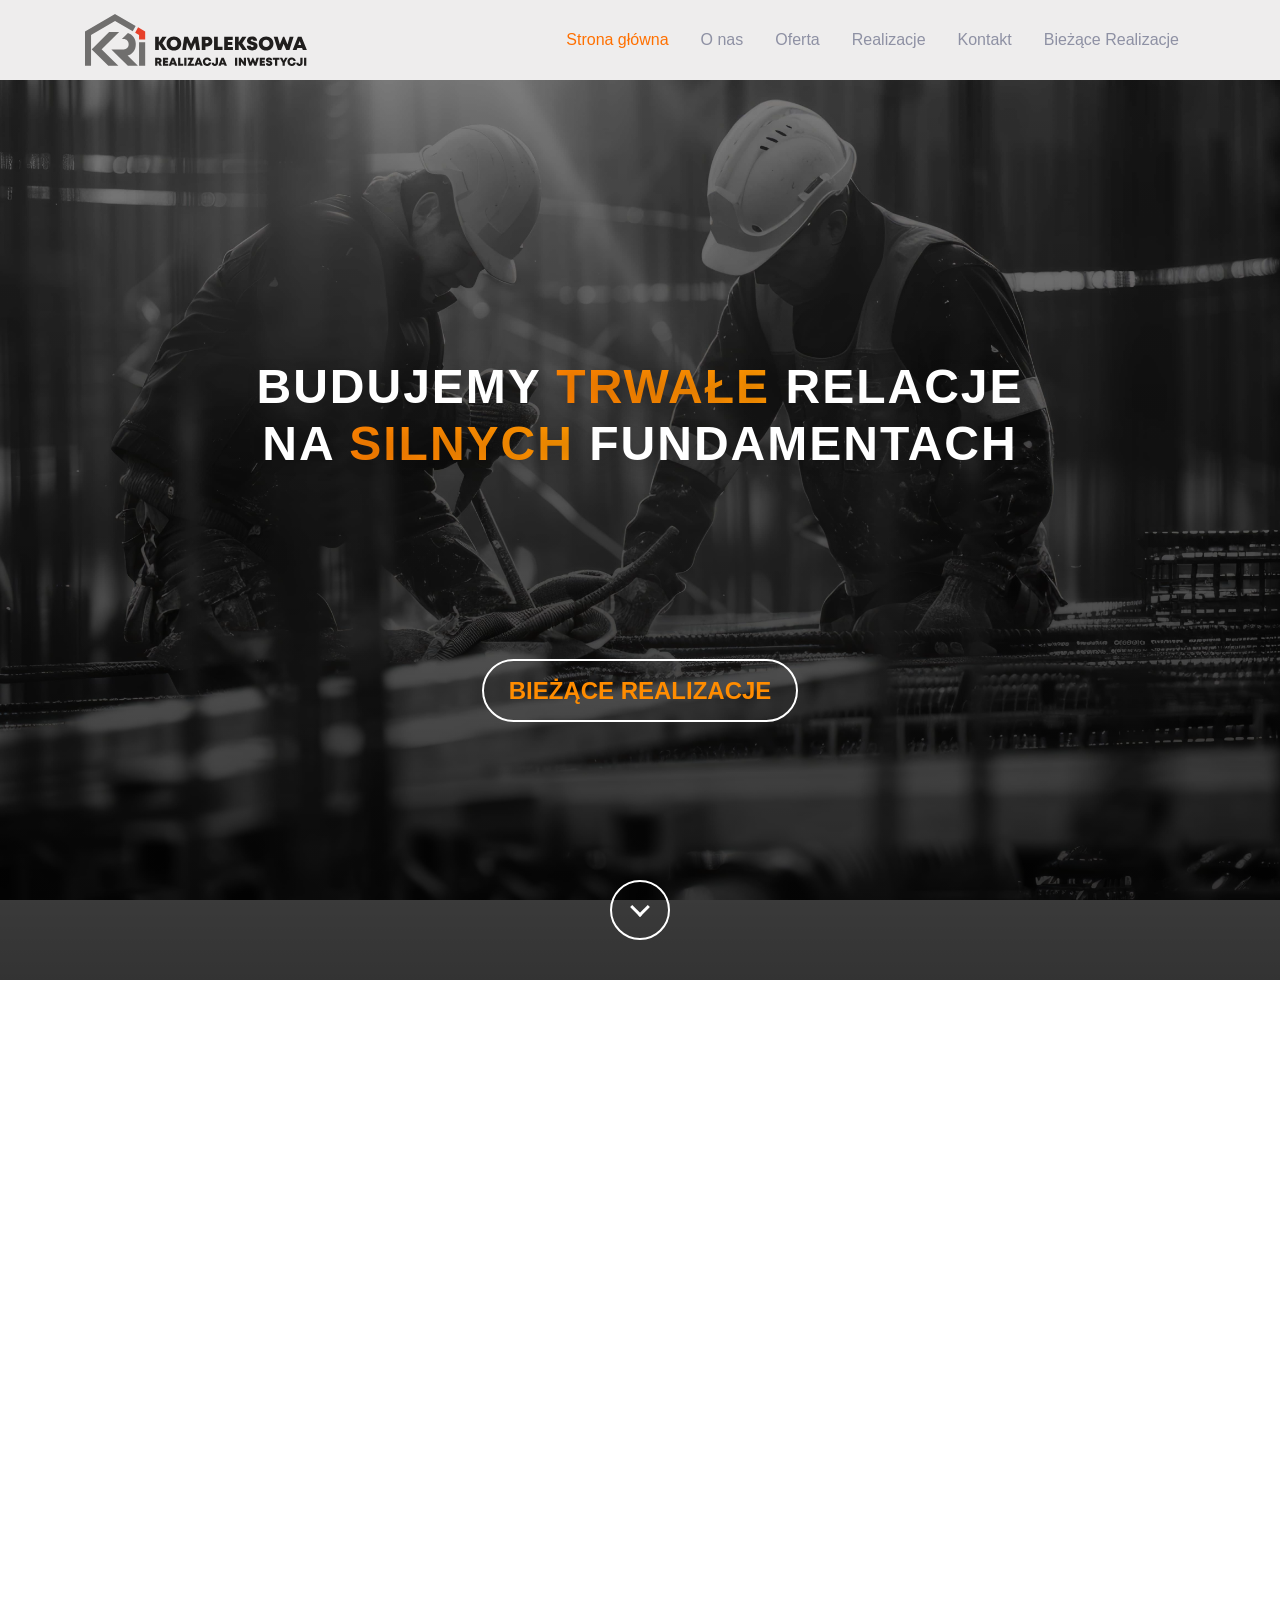
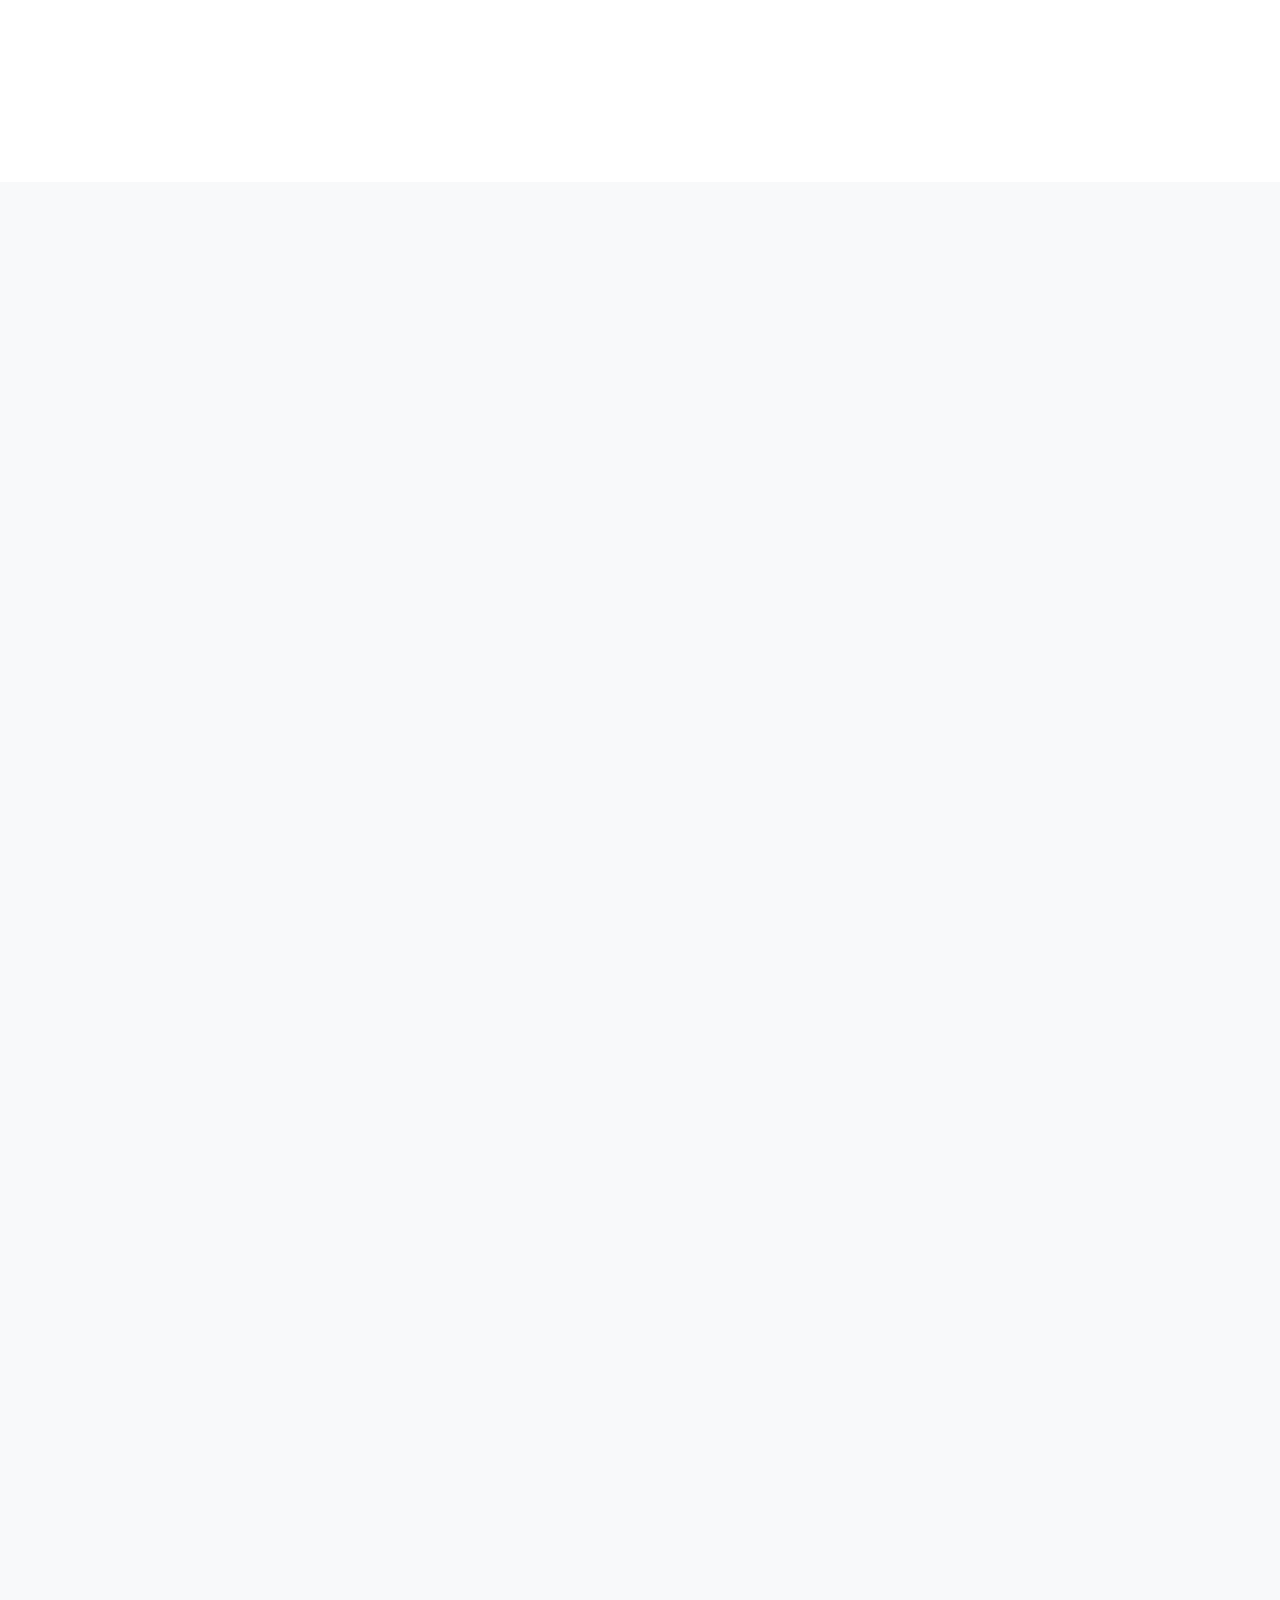
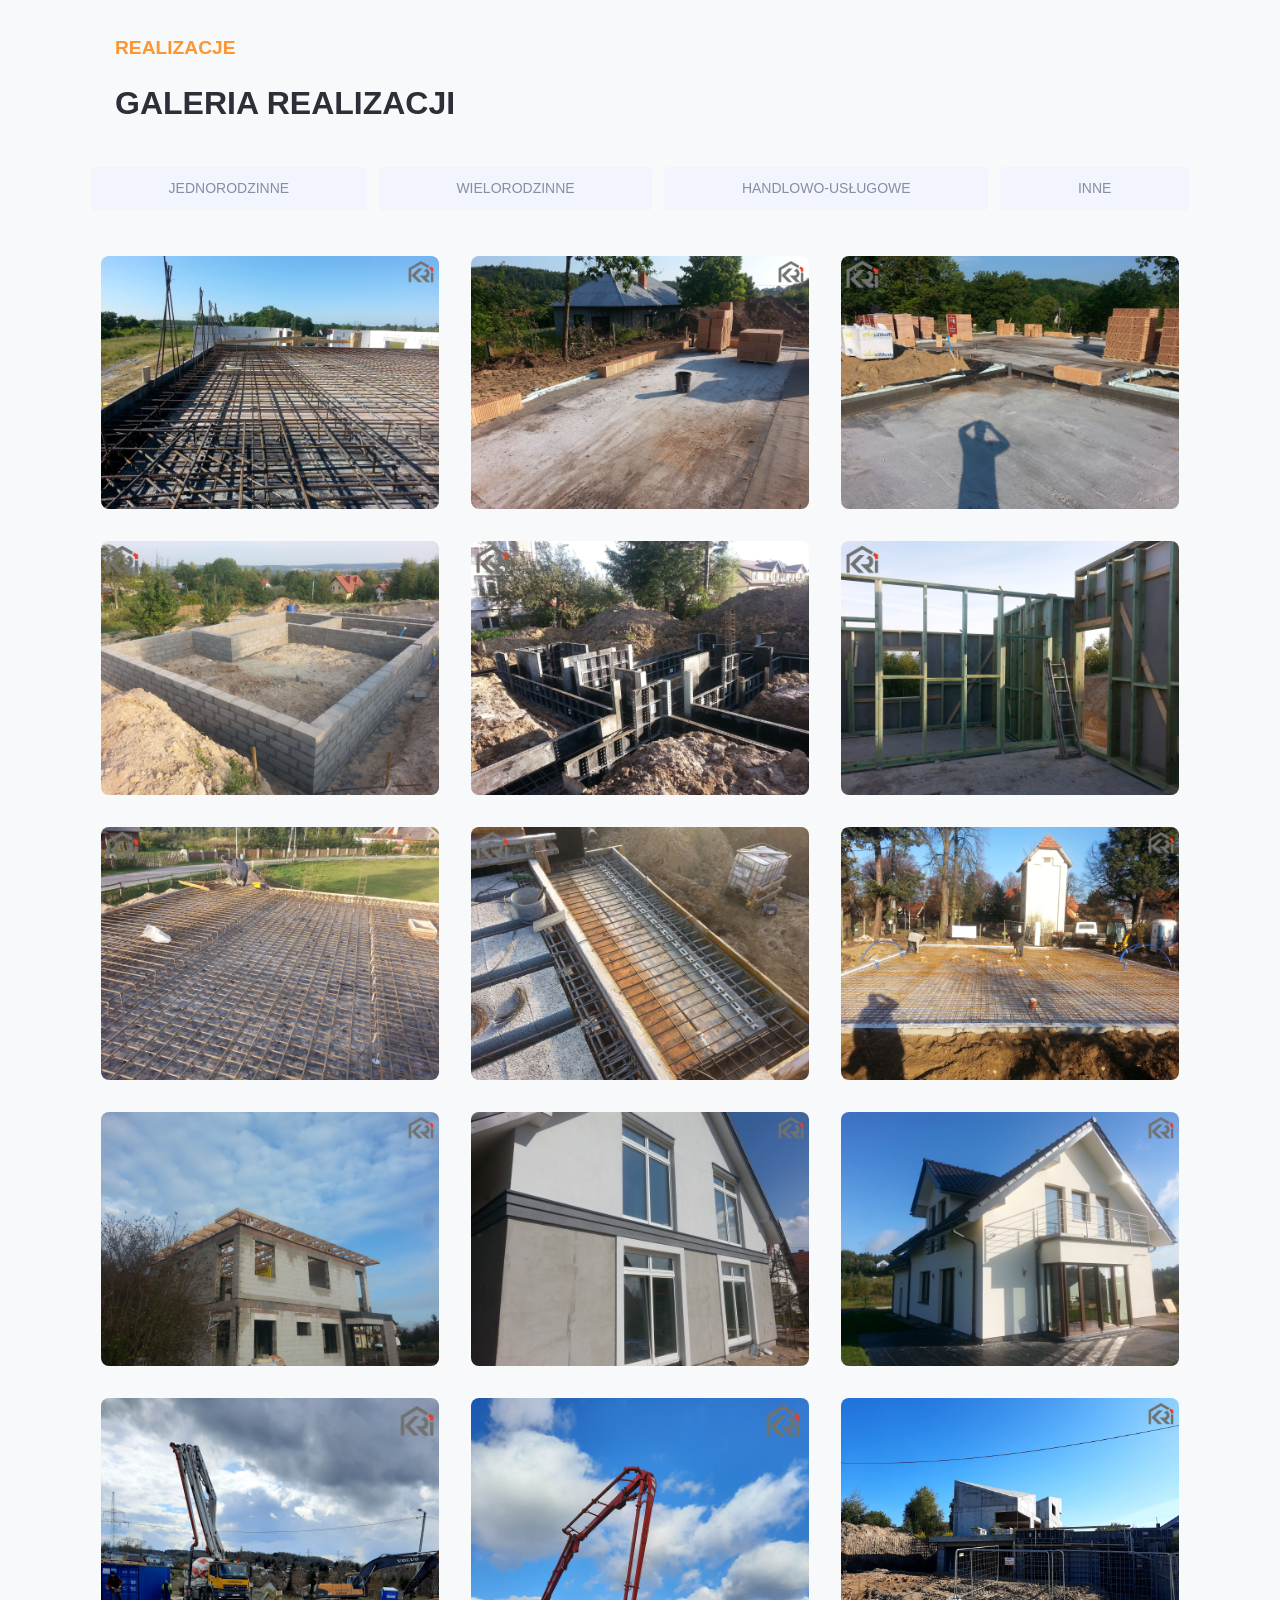
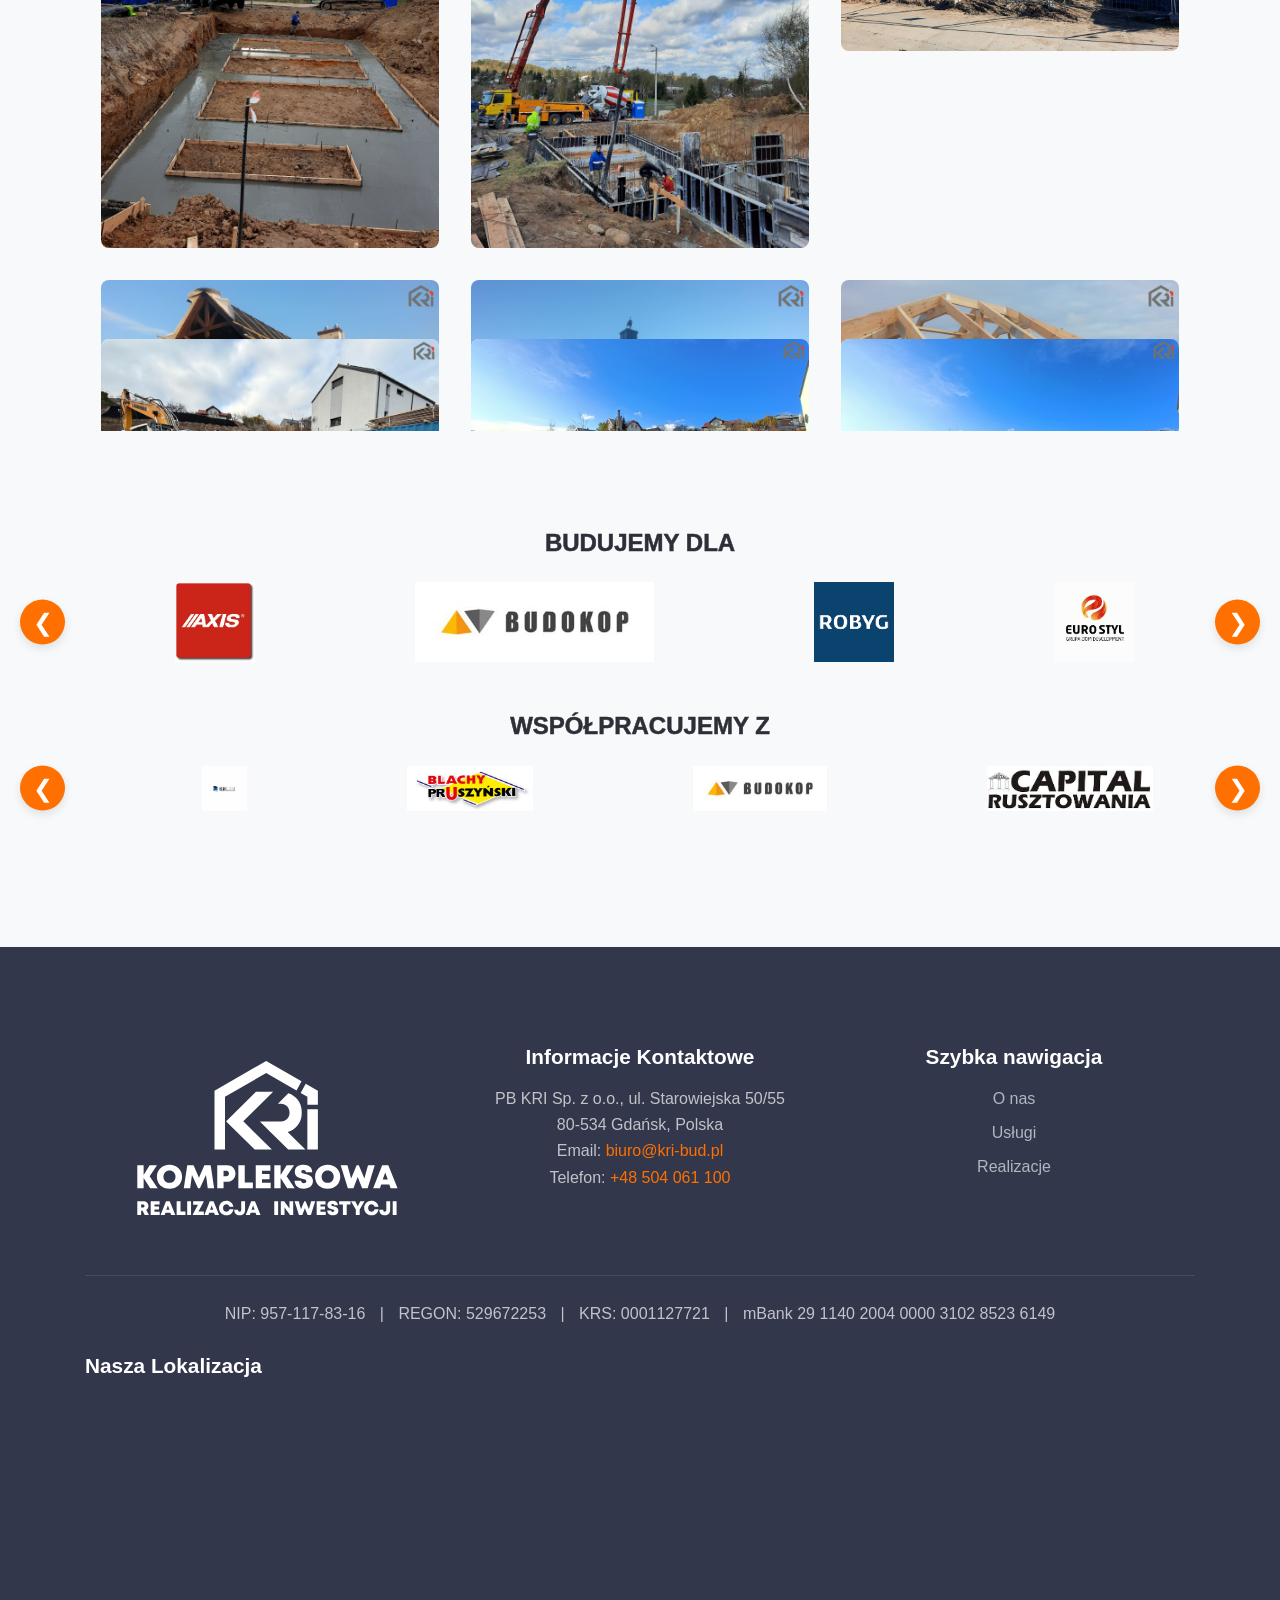
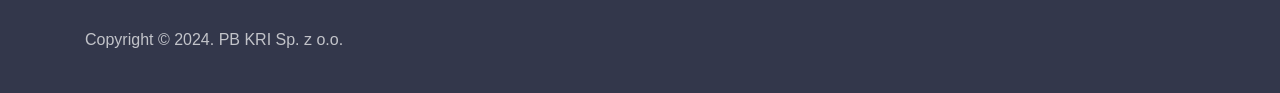
<file: index.html>
<!DOCTYPE html>
<html lang="en">

<head>
  <meta charset="UTF-8">
  <meta name="viewport" content="width=device-width, initial-scale=1.0">

  <!-- Meta Information -->
  <meta name="description"
    content="PB KRI Sp. z o.o. offers professional construction services for residential, commercial, and industrial projects. Explore our portfolio and services.">
  <meta name="keywords"
    content="PB KRI, construction, residential buildings, commercial buildings, general contractor, Poland, construction services, reinforced concrete works, masonry, foundation preparation">

  <link rel="preload" href="https://cdn.jsdelivr.net/npm/aos@2.3.4/dist/aos.css" as="style">
  <link rel="stylesheet" href="https://cdn.jsdelivr.net/npm/aos@2.3.4/dist/aos.css">
  <link rel="icon" href="./assets/img/kri sam domek z czerwonym punktem (1).png">

  <!-- Page Title -->
  <title>PRZEDSIĘBIORSTWO BUDOWLANE KRI</title>

  <!-- Preload Fancybox for Faster Rendering -->
  <link rel="preload" href="https://cdn.jsdelivr.net/npm/@fancyapps/ui@5.0/dist/fancybox/fancybox.css" as="style">
  <link rel="stylesheet" href="https://cdn.jsdelivr.net/npm/@fancyapps/ui@5.0/dist/fancybox/fancybox.css">


  <!-- Preload Bootstrap for Faster Rendering -->
  <link rel="preload" href="./assets/css/bootstrap.css" as="style">
  <link rel="stylesheet" href="./assets/css/bootstrap.css">

  <!-- Owl Carousel and Fancybox CSS -->
  <link rel="preload" href="./assets/vendor/owl-carousel/css/owl.carousel.css" as="style">
  <link rel="stylesheet" href="./assets/vendor/owl-carousel/css/owl.carousel.css">

  <!-- Theme Styles -->
  <link rel="preload" href="./assets/css/theme.css" as="style">
  <link rel="stylesheet" href="./assets/css/theme.css?v=1.3">
</head>

<body>

    <!-- Page Loader -->
    <div class="loader-container">
      <img src="./assets/img/ripple.svg" alt="">
    </div>

  <!-- Back to top button -->
  <div class="back-to-top"></div>

  <header>
    <nav class="navbar navbar-expand-lg navbar-light">
      <div class="container">
        <img src="./assets/img/Beznazwy-1.svg" class="logo-bar" alt="" srcset="">

        <button class="navbar-toggler" data-toggle="collapse" data-target="#navbarContent" aria-controls="navbarContent"
          aria-expanded="false" aria-label="Toggle navigation">
          <span class="navbar-toggler-icon"></span>
        </button>

        <div class="navbar-collapse collapse" id="navbarContent">
          <ul class="navbar-nav ml-auto pt-3 pt-lg-0">
            <li class="nav-item active">
              <a href="index.html" class="nav-link">Strona główna</a>
            </li>
            <li class="nav-item">
              <a href="#about" class="nav-link">O nas</a>
            </li>
            <li class="nav-item">
              <a href="#uslugi" class="nav-link">Oferta</a>
            </li>
            <li class="nav-item">
              <a href="#portfolio2" class="nav-link">Realizacje</a>
            </li>
            <li class="nav-item">
              <a href="#footer" class="nav-link bigg">Kontakt</a>
            </li>
            <li class="nav-item">
              <a href="biezacerealizacje.html" class="nav-link bigg">Bieżące Realizacje</a>
            </li>
          </ul>
        </div>
      </div> <!-- .container -->
    </nav> <!-- .navbar -->
  </header>

  <section class="hero-section d-flex justify-content-center align-items-center">
    <div class="hero-overlay"></div>
    <div class="hero-content" data-aos="fade-up">

      <h1 class="hero-title">
        Budujemy <span class="hero-title-highlight">Trwałe</span> Relacje<br>
        Na <span class="hero-title-highlight">Silnych</span> Fundamentach
      </h1>
     <a href="biezacerealizacje.html" class="realizacje-btn">BIEŻĄCE REALIZACJE</a>
     </div>
     <a href="#about" class="inostrzalka"></a> 
  </section>
  



  <main>
    <section id="about">
      <div class="page-section" data-aos="fade-right" data-aos-duration="2000">
        <div class="container-fluid">
          <div class="row align-items-center">
            <div class="col-lg-6 py-5"> <!-- Added vertical padding -->
              <div class="subhead">O nas</div>
              <h2 class="title-section">
                KOMPLEKSOWA <span class="fg-primary">REALIZACJA INWESTYCJI</span> – <span class="large-text">TYCH
                  DUŻYCH</span> i <span class="small-text">TYCH MAŁYCH</span>
              </h2>

              <p>
                PB KRI Sp. z o.o. to dynamicznie rozwijająca się firma z 17-letnim doświadczeniem w realizacji
                inwestycji budowlanych. Specjalizujemy się w projektach zarówno mieszkaniowych, jak i komercyjnych,
                realizując je rzetelnie, terminowo i w założonym budżecie. Nasz zespół, z doświadczeniem zdobytym
                zarówno w Polsce, jak i za granicą, jest w stanie sprostać każdemu wyzwaniu – w tym najbardziej
                wymagającym inwestycjom.

                Głównie specjalizujemy się w stanach surowych, ale dzięki wieloletniej współpracy z zaufanymi
                partnerami, jesteśmy gotowi podejmować się generalnego wykonawstwa oraz realizacji kompleksowych
                projektów. Działamy jako generalny wykonawca i podwykonawca, oferując pełen zakres usług budowlanych.
                Dzięki silnym relacjom z naszymi partnerami, żadne zamówienie nie jest dla nas zbyt skomplikowane.
              </p>

              <a href="#uslugi" class="btn btn-primary mt-4">Czytaj więcej</a>
            </div>
            <div class="col-lg-6 p-0"> <!-- Removed padding for full cover -->
              <img src="./assets/img/about.jpg" alt="PB KRI team at work"
                class="img-fluid h-100 w-100 object-fit-cover">
            </div>
          </div>
        </div>
      </div> <!-- .page-section -->
    </section>



    <section id="uslugi">
      <div class="page-section">
        <div class="container" data-aos="fade-up" data-aos-duration="2000">
          <div class="text-center">
            <div class="subhead">Oferta</div>
            <h2 class="title-section">CZYM SIE ZAJMUJEMY</h2>
          </div>

          <!-- Opis firmy -->
          <div class="offer-description">
            <p>
              Główną gałęzią naszej działalności jest realizacja stanu surowego budynków, w ramach którego wykonujemy
              szereg robót budowlanych.
            </p>
            <p>
              <strong>NASZE GŁÓWNE USŁUGI:</strong>
            </p>
            <ul>
              <li>Przygotowanie podłoża pod posadowienie obiektu budowlanego</li>
              <li>Wykonanie robót żelbetowych tj. od ław i stóp fundamentowych przez płyty fundamentowe wykonane w
                spadku wraz z zatarciem jako posadzka przemysłowa</li>
              <li>Kompleksowe roboty żelbetowe tj. belki, słupy, schody, stopy monolityczne, stropy typu filigran oraz
                stropy z płyt kanałowych sprężonych, wykonanie i montaż zbrojenia</li>
              <li>Prowadzenie robót murarskich, ścian nośnych, wypełniających, akustycznych oraz działowych – zależnie
                od specyfikacji projektu</li>
              <li>Realizacja różnego rodzaju izolacji powłokowych ścian fundamentowych oraz TBW - TECHNOLOGIA BIAŁEJ
                WANNY</li>
              <li>Współpraca przy wzmacnianiu gruntu, w tym fundamenty palowe, pale FDP i CFA, kolumny FDC, DSM i jet
                grouting, przesłony przeciwfiltracyjne, mikropale, obudowy wykopów oraz oczepy żelbetowe</li>
            </ul>
            <p>
              Projekty budowlane, w których świadczymy usługi KRI, prowadzimy sprawnie i kompleksowo, włączając roboty
              dekarskie, izolacyjne oraz możliwość zagospodarowania terenu z elementami małej architektury.
            </p>
            <p>
              PB KRI to połączenie wieloletniego doświadczenia naszej kadry technicznej oraz stale aktualizowana wiedza
              teoretyczna zdobywana na licznych szkoleniach w dziedzinie Prawa Budowlanego, Warunków Technicznych i
              innowacyjnych rozwiązań dla budownictwa.
            </p>
          </div>

          <!-- Usługi - Owl Carousel -->
          <div class="owl-carousel team-carousel mt-5">
            <!-- Service 1: Budownictwo Szkieletowe -->
            <div class="team-wrap">
              <div class="team-profile">
                <img src="./assets/img/services/BUDOWNICTWO SZKIELETOWE.JPG" alt="Budownictwo Szkieletowe"
                  loading="lazy">
              </div>
              <div class="team-content">
                <h5>Budownictwo Szkieletowe</h5>
                <div class="text-sm fg-grey">Pod posadowienie obiektu budowlanego.</div>
              </div>
            </div>

            <!-- Service 2: Elementy Żelbetowe -->
            <div class="team-wrap">
              <div class="team-profile">
                <img src="./assets/img/services/ELEMENTY ŻELBETOWE.jpg" alt="Elementy Żelbetowe" loading="lazy">
              </div>
              <div class="team-content">
                <h5>Elementy Żelbetowe</h5>
                <div class="text-sm fg-grey">Od fundamentów po płyty stropowe i zbrojenia.</div>
              </div>
            </div>

            <!-- Service 3: Ławy Fundamentowe -->
            <div class="team-wrap">
              <div class="team-profile">
                <img src="./assets/img/services/ŁAWY FUNDAMENTOWE.jpg" alt="Ławy Fundamentowe" loading="lazy">
              </div>
              <div class="team-content">
                <h5>Ławy Fundamentowe</h5>
                <div class="text-sm fg-grey">Podstawy konstrukcji budynków.</div>
              </div>
            </div>

            <!-- Service 4: Płyta Fundamentowa -->
            <div class="team-wrap">
              <div class="team-profile">
                <img src="./assets/img/services/PŁYTA FUNDAMENTOWA.jpg" alt="Płyta Fundamentowa" loading="lazy">
              </div>
              <div class="team-content">
                <h5>Płyta Fundamentowa</h5>
                <div class="text-sm fg-grey">Równomierne rozłożenie obciążenia na gruncie.</div>
              </div>
            </div>

            <!-- Service 5: Roboty Żelbetowe -->
            <div class="team-wrap">
              <div class="team-profile">
                <img src="./assets/img/services/ROBOTY ŻELBETOWE.jpg" alt="Roboty Żelbetowe" loading="lazy">
              </div>
              <div class="team-content">
                <h5>Roboty Żelbetowe</h5>
                <div class="text-sm fg-grey">Od fundamentów po płyty stropowe i zbrojenia.</div>
              </div>
            </div>

            <!-- Service 6: Stropy Gęstrożebrowe Teriva -->
            <div class="team-wrap">
              <div class="team-profile">
                <img src="./assets/img/services/STROPY GĘSTROŻEBROWE TERIVA.jpg" alt="Stropy Gęstrożebrowe Teriva"
                  loading="lazy">
              </div>
              <div class="team-content">
                <h5>Stropy Gęstrożebrowe Teriva</h5>
                <div class="text-sm fg-grey">
                  Efektywne rozwiązanie dla stropów.
                </div>
              </div>
            </div>

            <!-- Service 7: Stropy Monolityczne -->
            <div class="team-wrap">
              <div class="team-profile">
                <img src="./assets/img/services/STROPY MONOLITYCZNE.jpg" alt="Stropy Monolityczne" loading="lazy">
              </div>
              <div class="team-content">
                <h5>Stropy Monolityczne</h5>
                <div class="text-sm fg-grey">
                  Stabilne i trwałe rozwiązania stropowe.
                </div>
              </div>
            </div>

            <!-- Service 8: Stropy ze Sprężonych Płyt SPK -->
            <div class="team-wrap">
              <div class="team-profile">
                <img src="./assets/img/services/STROPY ZE SPRĘŻONYCH PŁYT SPK.jpg" alt="Stropy ze Sprężonych Płyt SPK"
                  loading="lazy">
              </div>
              <div class="team-content">
                <h5>Stropy ze Sprężonych Płyt SPK</h5>
                <div class="text-sm fg-grey">
                  Wysoka wytrzymałość i efektywność.
                </div>
              </div>
            </div>

            <!-- Service 9: Ściany Fundamentowe Murowane -->
            <div class="team-wrap">
              <div class="team-profile">
                <img src="./assets/img/services/ŚCIANY FUNDAMENTOWE MUROWANE.jpg" alt="Ściany Fundamentowe Murowane"
                  loading="lazy">
              </div>
              <div class="team-content">
                <h5>Ściany Fundamentowe Murowane</h5>
                <div class="text-sm fg-grey">
                  Trwałe i solidne rozwiązania dla fundamentów.
                </div>
              </div>
            </div>
          </div>

        </div>
      </div>
    </section>


    <section id="portfolio2">
      <div class="page-section">
        <div class="container">
          <div class="row align-items-center">
            <div class="col-md-6 py-3">
              <div class="subhead">Realizacje</div>
              <h2 class="title-section">GALERIA REALIZACJI</h2>
            </div>
            <div class="col-md-6 py-3 text-md-right">
            </div>
          </div>

          <div class="filterable-btn">
            <button class="btn active" data-filter=".1">JEDNORODZINNE</button>
            <button class="btn" data-filter=".2">WIELORODZINNE</button>
            <button class="btn" data-filter=".3">HANDLOWO-USŁUGOWE</button>
            <button class="btn" data-filter=".4">INNE</button>
          </div>


          <div class="grid mt-3">
            <div class="grid-container">
              <!-- Grid Item 1 -->
              <div class="grid-item 1">
                <div class="portfolio">
                  <a href="./assets/img/realizacje/JEDNORODZINNE/1.jpg" data-fancybox="gallery">
                    <img src="./assets/img/realizacje/JEDNORODZINNE/1.jpg" alt="Project 1" loading="lazy">
                  </a>
                </div>
              </div>

              <!-- Grid Item 2 -->
              <div class="grid-item 1">
                <div class="portfolio">
                  <a href="./assets/img/realizacje/JEDNORODZINNE/2.jpg" data-fancybox="gallery">
                    <img src="./assets/img/realizacje/JEDNORODZINNE/2.jpg" alt="Project 2" loading="lazy">
                  </a>
                </div>
              </div>

              <!-- Grid Item 3 -->
              <div class="grid-item 1">
                <div class="portfolio">
                  <a href="./assets/img/realizacje/JEDNORODZINNE/3.jpg" data-fancybox="gallery">
                    <img src="./assets/img/realizacje/JEDNORODZINNE/3.jpg" alt="Project 3" loading="lazy">
                  </a>
                </div>
              </div>

              <!-- Grid Item 4 -->
              <div class="grid-item 1">
                <div class="portfolio">
                  <a href="./assets/img/realizacje/JEDNORODZINNE/4.jpg" data-fancybox="gallery">
                    <img src="./assets/img/realizacje/JEDNORODZINNE/4.jpg" alt="Project 4" loading="lazy">
                  </a>
                </div>
              </div>

              <!-- Grid Item 5 -->
              <div class="grid-item 1">
                <div class="portfolio">
                  <a href="./assets/img/realizacje/JEDNORODZINNE/5.jpg" data-fancybox="gallery">
                    <img src="./assets/img/realizacje/JEDNORODZINNE/5.jpg" alt="Project 5" loading="lazy">
                  </a>
                </div>
              </div>

              <!-- Grid Item 6 -->
              <div class="grid-item 1">
                <div class="portfolio">
                  <a href="./assets/img/realizacje/JEDNORODZINNE/6.jpg" data-fancybox="gallery">
                    <img src="./assets/img/realizacje/JEDNORODZINNE/6.jpg" alt="Project 6" loading="lazy">
                  </a>
                </div>
              </div>

              <!-- Grid Item 7 -->
              <div class="grid-item 1">
                <div class="portfolio">
                  <a href="./assets/img/realizacje/JEDNORODZINNE/7.jpg" data-fancybox="gallery">
                    <img src="./assets/img/realizacje/JEDNORODZINNE/7.jpg" alt="Project 7" loading="lazy">
                  </a>
                </div>
              </div>

              <!-- Grid Item 8 -->
              <div class="grid-item 1">
                <div class="portfolio">
                  <a href="./assets/img/realizacje/JEDNORODZINNE/8.jpg" data-fancybox="gallery">
                    <img src="./assets/img/realizacje/JEDNORODZINNE/8.jpg" alt="Project 8" loading="lazy">
                  </a>
                </div>
              </div>

              <!-- Grid Item 9 -->
              <div class="grid-item 1">
                <div class="portfolio">
                  <a href="./assets/img/realizacje/JEDNORODZINNE/9.jpg" data-fancybox="gallery">
                    <img src="./assets/img/realizacje/JEDNORODZINNE/9.jpg" alt="Project 9" loading="lazy">
                  </a>
                </div>
              </div>

              <!-- Grid Item 10 -->
              <div class="grid-item 1">
                <div class="portfolio">
                  <a href="./assets/img/realizacje/JEDNORODZINNE/10.jpg" data-fancybox="gallery">
                    <img src="./assets/img/realizacje/JEDNORODZINNE/10.jpg" alt="Project 10" loading="lazy">
                  </a>
                </div>
              </div>

              <!-- Grid Item 11 -->
              <div class="grid-item 1">
                <div class="portfolio">
                  <a href="./assets/img/realizacje/JEDNORODZINNE/11.jpg" data-fancybox="gallery">
                    <img src="./assets/img/realizacje/JEDNORODZINNE/11.jpg" alt="Project 11" loading="lazy">
                  </a>
                </div>
              </div>

              <!-- Grid Item 12 -->
              <div class="grid-item 1">
                <div class="portfolio">
                  <a href="./assets/img/realizacje/JEDNORODZINNE/12.jpg" data-fancybox="gallery">
                    <img src="./assets/img/realizacje/JEDNORODZINNE/12.jpg" alt="Project 12" loading="lazy">
                  </a>
                </div>
              </div>

              <!-- Grid Item 13 -->
              <div class="grid-item 1">
                <div class="portfolio">
                  <a href="./assets/img/realizacje/JEDNORODZINNE/13.jpg" data-fancybox="gallery">
                    <img src="./assets/img/realizacje/JEDNORODZINNE/13.jpg" alt="Project 13" loading="lazy">
                  </a>
                </div>
              </div>

              <!-- Grid Item 14 -->
              <div class="grid-item 1">
                <div class="portfolio">
                  <a href="./assets/img/realizacje/JEDNORODZINNE/14.jpg" data-fancybox="gallery">
                    <img src="./assets/img/realizacje/JEDNORODZINNE/14.jpg" alt="Project 14" loading="lazy">
                  </a>
                </div>
              </div>

              <!-- Grid Item 15 -->
              <div class="grid-item 1">
                <div class="portfolio">
                  <a href="./assets/img/realizacje/JEDNORODZINNE/15.jpg" data-fancybox="gallery">
                    <img src="./assets/img/realizacje/JEDNORODZINNE/15.jpg" alt="Project 15" loading="lazy">
                  </a>
                </div>
              </div>

              <!-- Grid Item 16 -->
              <div class="grid-item 1">
                <div class="portfolio">
                  <a href="./assets/img/realizacje/JEDNORODZINNE/16.jpg" data-fancybox="gallery">
                    <img src="./assets/img/realizacje/JEDNORODZINNE/16.jpg" alt="Project 16" loading="lazy">
                  </a>
                </div>
              </div>

              <!-- Grid Item 17 -->
              <div class="grid-item 1">
                <div class="portfolio">
                  <a href="./assets/img/realizacje/JEDNORODZINNE/17.jpg" data-fancybox="gallery">
                    <img src="./assets/img/realizacje/JEDNORODZINNE/17.jpg" alt="Project 17" loading="lazy">
                  </a>
                </div>
              </div>

              <!-- Grid Item 18 -->
              <div class="grid-item 1">
                <div class="portfolio">
                  <a href="./assets/img/realizacje/JEDNORODZINNE/18.jpg" data-fancybox="gallery">
                    <img src="./assets/img/realizacje/JEDNORODZINNE/18.jpg" alt="Project 18" loading="lazy">
                  </a>
                </div>
              </div>
              
               <div class="grid-item 1">
                <div class="portfolio">
                  <a href="./assets/img/realizacje/JEDNORODZINNE/19.jpg" data-fancybox="gallery">
                    <img src="./assets/img/realizacje/JEDNORODZINNE/19.jpg" alt="Project 19" loading="lazy">
                  </a>
                </div>
              </div>

               <div class="grid-item 1">
                <div class="portfolio">
                  <a href="./assets/img/realizacje/JEDNORODZINNE/20.jpeg" data-fancybox="gallery">
                    <img src="./assets/img/realizacje/JEDNORODZINNE/20.jpeg" alt="Project 20" loading="lazy">
                  </a>
                </div>
              </div>

               <div class="grid-item 1">
                <div class="portfolio">
                  <a href="./assets/img/realizacje/JEDNORODZINNE/21.jpeg" data-fancybox="gallery">
                    <img src="./assets/img/realizacje/JEDNORODZINNE/21.jpeg" alt="Project " loading="lazy">
                  </a>
                </div>
              </div>

              <!-- Grid Item 1 -->
              <div class="grid-item 2">
                <div class="portfolio">
                  <a href="./assets/img/realizacje/WIELORODZINNE/1.jpg" data-fancybox="gallery">
                    <img src="./assets/img/realizacje/WIELORODZINNE/1.jpg" alt="Project 1" loading="lazy">
                  </a>
                </div>
              </div>

              <!-- Grid Item 2 -->
              <div class="grid-item 2">
                <div class="portfolio">
                  <a href="./assets/img/realizacje/WIELORODZINNE/2.jpg" data-fancybox="gallery">
                    <img src="./assets/img/realizacje/WIELORODZINNE/2.jpg" alt="Project 2" loading="lazy">
                  </a>
                </div>
              </div>

              <!-- Grid Item 3 -->
              <div class="grid-item 2">
                <div class="portfolio">
                  <a href="./assets/img/realizacje/WIELORODZINNE/3.jpg" data-fancybox="gallery">
                    <img src="./assets/img/realizacje/WIELORODZINNE/3.jpg" alt="Project 3" loading="lazy">
                  </a>
                </div>
              </div>

              <!-- Grid Item 4 -->
              <div class="grid-item 2">
                <div class="portfolio">
                  <a href="./assets/img/realizacje/WIELORODZINNE/4.jpg" data-fancybox="gallery">
                    <img src="./assets/img/realizacje/WIELORODZINNE/4.jpg" alt="Project 4" loading="lazy">
                  </a>
                </div>
              </div>

              <!-- Grid Item 5 -->
              <div class="grid-item 2">
                <div class="portfolio">
                  <a href="./assets/img/realizacje/WIELORODZINNE/5.jpg" data-fancybox="gallery">
                    <img src="./assets/img/realizacje/WIELORODZINNE/5.jpg" alt="Project 5" loading="lazy">
                  </a>
                </div>
              </div>

              <!-- Grid Item 6 -->
              <div class="grid-item 2">
                <div class="portfolio">
                  <a href="./assets/img/realizacje/WIELORODZINNE/6.jpg" data-fancybox="gallery">
                    <img src="./assets/img/realizacje/WIELORODZINNE/6.jpg" alt="Project 6" loading="lazy">
                  </a>
                </div>
              </div>

              <!-- Grid Item 7 -->
              <div class="grid-item 2">
                <div class="portfolio">
                  <a href="./assets/img/realizacje/WIELORODZINNE/7.jpg" data-fancybox="gallery">
                    <img src="./assets/img/realizacje/WIELORODZINNE/7.jpg" alt="Project 7" loading="lazy">
                  </a>
                </div>
              </div>

              <!-- Grid Item 8 -->
              <div class="grid-item 2">
                <div class="portfolio">
                  <a href="./assets/img/realizacje/WIELORODZINNE/8.jpg" data-fancybox="gallery">
                    <img src="./assets/img/realizacje/WIELORODZINNE/8.jpg" alt="Project 8" loading="lazy">
                  </a>
                </div>
              </div>

              <!-- Grid Item 9 -->
              <div class="grid-item 2">
                <div class="portfolio">
                  <a href="./assets/img/realizacje/WIELORODZINNE/9.jpg" data-fancybox="gallery">
                    <img src="./assets/img/realizacje/WIELORODZINNE/9.jpg" alt="Project 9" loading="lazy">
                  </a>
                </div>
              </div>

              <!-- Grid Item 10 -->
              <div class="grid-item 2">
                <div class="portfolio">
                  <a href="./assets/img/realizacje/WIELORODZINNE/10.jpg" data-fancybox="gallery">
                    <img src="./assets/img/realizacje/WIELORODZINNE/10.jpg" alt="Project 10" loading="lazy">
                  </a>
                </div>
              </div>

              <!-- Grid Item 11 -->
              <div class="grid-item 2">
                <div class="portfolio">
                  <a href="./assets/img/realizacje/WIELORODZINNE/11.jpg" data-fancybox="gallery">
                    <img src="./assets/img/realizacje/WIELORODZINNE/11.jpg" alt="Project 11" loading="lazy">
                  </a>
                </div>
              </div>

              <!-- Grid Item 1 -->
              <div class="grid-item 4">
                <div class="portfolio">
                  <a href="./assets/img/realizacje/INNE/1.jpg" data-fancybox="gallery">
                    <img src="./assets/img/realizacje/INNE/1.jpg" alt="Project 1" loading="lazy">
                  </a>
                </div>
              </div>


              <!-- Grid Item 3 -->
              <div class="grid-item 4">
                <div class="portfolio">
                  <a href="./assets/img/realizacje/INNE/3.jpg" data-fancybox="gallery">
                    <img src="./assets/img/realizacje/INNE/3.jpg" alt="Project 3" loading="lazy">
                  </a>
                </div>
              </div>

              <!-- Grid Item 4 -->
              <div class="grid-item 4">
                <div class="portfolio">
                  <a href="./assets/img/realizacje/INNE/4.jpg" data-fancybox="gallery">
                    <img src="./assets/img/realizacje/INNE/4.jpg" alt="Project 4" loading="lazy">
                  </a>
                </div>
              </div>

              <!-- Grid Item 5 -->
              <div class="grid-item 4">
                <div class="portfolio">
                  <a href="./assets/img/realizacje/INNE/5.jpg" data-fancybox="gallery">
                    <img src="./assets/img/realizacje/INNE/5.jpg" alt="Project 5" loading="lazy">
                  </a>
                </div>
              </div>

              <!-- Grid Item 6 -->
              <div class="grid-item 4">
                <div class="portfolio">
                  <a href="./assets/img/realizacje/INNE/6.jpg" data-fancybox="gallery">
                    <img src="./assets/img/realizacje/INNE/6.jpg" alt="Project 6" loading="lazy">
                  </a>
                </div>
              </div>

              <!-- Grid Item 7 -->
              <div class="grid-item 4">
                <div class="portfolio">
                  <a href="./assets/img/realizacje/INNE/7.jpg" data-fancybox="gallery">
                    <img src="./assets/img/realizacje/INNE/7.jpg" alt="Project 7" loading="lazy">
                  </a>
                </div>
              </div>

              <!-- Grid Item 8 -->
              <div class="grid-item 4">
                <div class="portfolio">
                  <a href="./assets/img/realizacje/INNE/8.jpg" data-fancybox="gallery">
                    <img src="./assets/img/realizacje/INNE/8.jpg" alt="Project 8" loading="lazy">
                  </a>
                </div>
              </div>

              <!-- Grid Item 9 -->
              <div class="grid-item 4">
                <div class="portfolio">
                  <a href="./assets/img/realizacje/INNE/9.jpg" data-fancybox="gallery">
                    <img src="./assets/img/realizacje/INNE/9.jpg" alt="Project 9" loading="lazy">
                  </a>
                </div>
              </div>

              <!-- Grid Item 10 -->
              <div class="grid-item 4">
                <div class="portfolio">
                  <a href="./assets/img/realizacje/INNE/10.jpg" data-fancybox="gallery">
                    <img src="./assets/img/realizacje/INNE/10.jpg" alt="Project 10" loading="lazy">
                  </a>
                </div>
              </div>

              <!-- Grid Item 11 -->
              <div class="grid-item 4">
                <div class="portfolio">
                  <a href="./assets/img/realizacje/INNE/11.jpg" data-fancybox="gallery">
                    <img src="./assets/img/realizacje/INNE/11.jpg" alt="Project 11" loading="lazy">
                  </a>
                </div>
              </div>

              <!-- Grid Item 12 -->
              <div class="grid-item 4">
                <div class="portfolio">
                  <a href="./assets/img/realizacje/INNE/12.jpg" data-fancybox="gallery">
                    <img src="./assets/img/realizacje/INNE/12.jpg" alt="Project 12" loading="lazy">
                  </a>
                </div>
              </div>

              <!-- Grid Item 13 -->
              <div class="grid-item 4">
                <div class="portfolio">
                  <a href="./assets/img/realizacje/INNE/13.jpeg" data-fancybox="gallery">
                    <img src="./assets/img/realizacje/INNE/13.jpeg" alt="Project 13" loading="lazy">
                  </a>
                </div>
              </div>

              <!-- Grid Item 14 -->
              <div class="grid-item 4">
                <div class="portfolio">
                  <a href="./assets/img/realizacje/INNE/14.jpeg" data-fancybox="gallery">
                    <img src="./assets/img/realizacje/INNE/14.jpeg" alt="Project 14" loading="lazy">
                  </a>
                </div>
              </div>

              <!-- Grid Item 15 -->
              <div class="grid-item 4">
                <div class="portfolio">
                  <a href="./assets/img/realizacje/INNE/15.jpeg" data-fancybox="gallery">
                    <img src="./assets/img/realizacje/INNE/15.jpeg" alt="Project 15" loading="lazy">
                  </a>
                </div>
              </div>

              <div class="grid-item 4">
                <div class="portfolio">
                  <a href="./assets/img/realizacje/INNE/2.jpg" data-fancybox="gallery">
                    <img src="./assets/img/realizacje/INNE/2.jpg" alt="Project 2" loading="lazy">
                  </a>
                </div>
              </div>

              <!-- Grid Item 1 -->
              <div class="grid-item col-3">
                <div class="portfolio">
                  <a href="./assets/img/realizacje/OBIEKTY HANDLOWO-USŁUGOWE/1.jpg" data-fancybox="gallery">
                    <img src="./assets/img/realizacje/OBIEKTY HANDLOWO-USŁUGOWE/1.jpg" alt="Project 1" loading="lazy">
                  </a>
                </div>
              </div>

              <!-- Grid Item 2 -->
              <div class="grid-item col-3">
                <div class="portfolio">
                  <a href="./assets/img/realizacje/OBIEKTY HANDLOWO-USŁUGOWE/2.jpg" data-fancybox="gallery">
                    <img src="./assets/img/realizacje/OBIEKTY HANDLOWO-USŁUGOWE/2.jpg" alt="Project 2" loading="lazy">
                  </a>
                </div>
              </div>

              <!-- Grid Item 3 -->
              <div class="grid-item col-3">
                <div class="portfolio">
                  <a href="./assets/img/realizacje/OBIEKTY HANDLOWO-USŁUGOWE/3.jpg" data-fancybox="gallery">
                    <img src="./assets/img/realizacje/OBIEKTY HANDLOWO-USŁUGOWE/3.jpg" alt="Project 3" loading="lazy">
                  </a>
                </div>
              </div>

              <!-- Grid Item 4 -->
              <div class="grid-item col-3">
                <div class="portfolio">
                  <a href="./assets/img/realizacje/OBIEKTY HANDLOWO-USŁUGOWE/4.jpg" data-fancybox="gallery">
                    <img src="./assets/img/realizacje/OBIEKTY HANDLOWO-USŁUGOWE/4.jpg" alt="Project 4" loading="lazy">
                  </a>
                </div>
              </div>

              <!-- Grid Item 5 -->
              <div class="grid-item col-3">
                <div class="portfolio">
                  <a href="./assets/img/realizacje/OBIEKTY HANDLOWO-USŁUGOWE/5.jpg" data-fancybox="gallery">
                    <img src="./assets/img/realizacje/OBIEKTY HANDLOWO-USŁUGOWE/5.jpg" alt="Project 5" loading="lazy">
                  </a>
                </div>
              </div>

              <!-- Grid Item 6 -->
              <div class="grid-item col-3">
                <div class="portfolio">
                  <a href="./assets/img/realizacje/OBIEKTY HANDLOWO-USŁUGOWE/6.jpg" data-fancybox="gallery">
                    <img src="./assets/img/realizacje/OBIEKTY HANDLOWO-USŁUGOWE/6.jpg" alt="Project 6" loading="lazy">
                  </a>
                </div>
              </div>

              <!-- Grid Item 7 -->
              <div class="grid-item col-3">
                <div class="portfolio">
                  <a href="./assets/img/realizacje/OBIEKTY HANDLOWO-USŁUGOWE/7.jpg" data-fancybox="gallery">
                    <img src="./assets/img/realizacje/OBIEKTY HANDLOWO-USŁUGOWE/7.jpg" alt="Project 7" loading="lazy">
                  </a>
                </div>
              </div>

              <!-- Grid Item 8 -->
              <div class="grid-item col-3">
                <div class="portfolio">
                  <a href="./assets/img/realizacje/OBIEKTY HANDLOWO-USŁUGOWE/8.jpg" data-fancybox="gallery">
                    <img src="./assets/img/realizacje/OBIEKTY HANDLOWO-USŁUGOWE/8.jpg" alt="Project 8" loading="lazy">
                  </a>
                </div>
              </div>

              <!-- Grid Item 9 -->
              <div class="grid-item col-3">
                <div class="portfolio">
                  <a href="./assets/img/realizacje/OBIEKTY HANDLOWO-USŁUGOWE/9.jpg" data-fancybox="gallery">
                    <img src="./assets/img/realizacje/OBIEKTY HANDLOWO-USŁUGOWE/9.jpg" alt="Project 9" loading="lazy">
                  </a>
                </div>
              </div>

              <!-- Grid Item 10 -->
              <div class="grid-item col-3">
                <div class="portfolio">
                  <a href="./assets/img/realizacje/OBIEKTY HANDLOWO-USŁUGOWE/10.jpg" data-fancybox="gallery">
                    <img src="./assets/img/realizacje/OBIEKTY HANDLOWO-USŁUGOWE/10.jpg" alt="Project 10" loading="lazy">
                  </a>
                </div>
              </div>

              <!-- Grid Item 11 -->
              <div class="grid-item col-3">
                <div class="portfolio">
                  <a href="./assets/img/realizacje/OBIEKTY HANDLOWO-USŁUGOWE/11.jpg" data-fancybox="gallery">
                    <img src="./assets/img/realizacje/OBIEKTY HANDLOWO-USŁUGOWE/11.jpg" alt="Project 11" loading="lazy">
                  </a>
                </div>
              </div>

              <!-- Grid Item 12 -->
              <div class="grid-item col-3">
                <div class="portfolio">
                  <a href="./assets/img/realizacje/OBIEKTY HANDLOWO-USŁUGOWE/12.jpg" data-fancybox="gallery">
                    <img src="./assets/img/realizacje/OBIEKTY HANDLOWO-USŁUGOWE/12.jpg" alt="Project 12" loading="lazy">
                  </a>
                </div>
              </div>

              <!-- Grid Item 13 -->
              <div class="grid-item col-3">
                <div class="portfolio">
                  <a href="./assets/img/realizacje/OBIEKTY HANDLOWO-USŁUGOWE/13.jpg" data-fancybox="gallery">
                    <img src="./assets/img/realizacje/OBIEKTY HANDLOWO-USŁUGOWE/13.jpg" alt="Project 13" loading="lazy">
                  </a>
                </div>
              </div>

              <!-- Grid Item 14 -->
              <div class="grid-item col-3">
                <div class="portfolio">
                  <a href="./assets/img/realizacje/OBIEKTY HANDLOWO-USŁUGOWE/14.jpg" data-fancybox="gallery">
                    <img src="./assets/img/realizacje/OBIEKTY HANDLOWO-USŁUGOWE/14.jpg" alt="Project 14" loading="lazy">
                  </a>
                </div>
              </div>

              <!-- Grid Item 15 -->
              <div class="grid-item col-3">
                <div class="portfolio">
                  <a href="./assets/img/realizacje/OBIEKTY HANDLOWO-USŁUGOWE/15.jpg" data-fancybox="gallery">
                    <img src="./assets/img/realizacje/OBIEKTY HANDLOWO-USŁUGOWE/15.jpg" alt="Project 15" loading="lazy">
                  </a>
                </div>
              </div>

              <!-- Grid Item 16 -->
              <div class="grid-item col-3">
                <div class="portfolio">
                  <a href="./assets/img/realizacje/OBIEKTY HANDLOWO-USŁUGOWE/16.jpg" data-fancybox="gallery">
                    <img src="./assets/img/realizacje/OBIEKTY HANDLOWO-USŁUGOWE/16.jpg" alt="Project 16" loading="lazy">
                  </a>
                </div>
              </div>

              <!-- Grid Item 17 -->
              <div class="grid-item col-3">
                <div class="portfolio">
                  <a href="./assets/img/realizacje/OBIEKTY HANDLOWO-USŁUGOWE/17.jpg" data-fancybox="gallery">
                    <img src="./assets/img/realizacje/OBIEKTY HANDLOWO-USŁUGOWE/17.jpg" alt="Project 17" loading="lazy">
                  </a>
                </div>
              </div>

              <!-- Grid Item 18 -->
              <div class="grid-item col-3">
                <div class="portfolio">
                  <a href="./assets/img/realizacje/OBIEKTY HANDLOWO-USŁUGOWE/18.jpg" data-fancybox="gallery">
                    <img src="./assets/img/realizacje/OBIEKTY HANDLOWO-USŁUGOWE/18.jpg" alt="Project 18" loading="lazy">
                  </a>
                </div>
              </div>

              <!-- Grid Item 19 -->
              <div class="grid-item col-3">
                <div class="portfolio">
                  <a href="./assets/img/realizacje/OBIEKTY HANDLOWO-USŁUGOWE/19.jpg" data-fancybox="gallery">
                    <img src="./assets/img/realizacje/OBIEKTY HANDLOWO-USŁUGOWE/19.jpg" alt="Project 19" loading="lazy">
                  </a>
                </div>
              </div>

              <!-- Grid Item 20 -->
              <div class="grid-item col-3">
                <div class="portfolio">
                  <a href="./assets/img/realizacje/OBIEKTY HANDLOWO-USŁUGOWE/20.jpg" data-fancybox="gallery">
                    <img src="./assets/img/realizacje/OBIEKTY HANDLOWO-USŁUGOWE/20.jpg" alt="Project 20" loading="lazy">
                  </a>
                </div>
              </div>

              <!-- Grid Item 21 -->
              <div class="grid-item col-3">
                <div class="portfolio">
                  <a href="./assets/img/realizacje/OBIEKTY HANDLOWO-USŁUGOWE/21.jpg" data-fancybox="gallery">
                    <img src="./assets/img/realizacje/OBIEKTY HANDLOWO-USŁUGOWE/21.jpg" alt="Project 21" loading="lazy">
                  </a>
                </div>
              </div>

              <!-- Grid Item 22 -->
              <div class="grid-item col-3">
                <div class="portfolio">
                  <a href="./assets/img/realizacje/OBIEKTY HANDLOWO-USŁUGOWE/22.jpg" data-fancybox="gallery">
                    <img src="./assets/img/realizacje/OBIEKTY HANDLOWO-USŁUGOWE/22.jpg" alt="Project 22" loading="lazy">
                  </a>
                </div>
              </div>

              <!-- Grid Item 23 -->
              <div class="grid-item col-3">
                <div class="portfolio">
                  <a href="./assets/img/realizacje/OBIEKTY HANDLOWO-USŁUGOWE/23.jpg" data-fancybox="gallery">
                    <img src="./assets/img/realizacje/OBIEKTY HANDLOWO-USŁUGOWE/23.jpg" alt="Project 23" loading="lazy">
                  </a>
                </div>
              </div>

              <!-- Grid Item 24 -->
              <div class="grid-item col-3">
                <div class="portfolio">
                  <a href="./assets/img/realizacje/OBIEKTY HANDLOWO-USŁUGOWE/24.jpg" data-fancybox="gallery">
                    <img src="./assets/img/realizacje/OBIEKTY HANDLOWO-USŁUGOWE/24.jpg" alt="Project 24" loading="lazy">
                  </a>
                </div>
              </div>

              <!-- Grid Item 25 -->
              <div class="grid-item col-3">
                <div class="portfolio">
                  <a href="./assets/img/realizacje/OBIEKTY HANDLOWO-USŁUGOWE/25.jpg" data-fancybox="gallery">
                    <img src="./assets/img/realizacje/OBIEKTY HANDLOWO-USŁUGOWE/25.jpg" alt="Project 25" loading="lazy">
                  </a>
                </div>
              </div>

              <!-- Grid Item 26 -->
              <div class="grid-item col-3">
                <div class="portfolio">
                  <a href="./assets/img/realizacje/OBIEKTY HANDLOWO-USŁUGOWE/26.jpg" data-fancybox="gallery">
                    <img src="./assets/img/realizacje/OBIEKTY HANDLOWO-USŁUGOWE/26.jpg" alt="Project 26" loading="lazy">
                  </a>
                </div>
              </div>

              <!-- Grid Item 27 -->
              <div class="grid-item col-3">
                <div class="portfolio">
                  <a href="./assets/img/realizacje/OBIEKTY HANDLOWO-USŁUGOWE/27.jpg" data-fancybox="gallery">
                    <img src="./assets/img/realizacje/OBIEKTY HANDLOWO-USŁUGOWE/27.jpg" alt="Project 27" loading="lazy">
                  </a>
                </div>
              </div>

              <!-- Grid Item 28 -->
              <div class="grid-item col-3">
                <div class="portfolio">
                  <a href="./assets/img/realizacje/OBIEKTY HANDLOWO-USŁUGOWE/28.jpg" data-fancybox="gallery">
                    <img src="./assets/img/realizacje/OBIEKTY HANDLOWO-USŁUGOWE/28.jpg" alt="Project 28" loading="lazy">
                  </a>
                </div>
              </div>

              <!-- Grid Item 29 -->
              <div class="grid-item col-3">
                <div class="portfolio">
                  <a href="./assets/img/realizacje/OBIEKTY HANDLOWO-USŁUGOWE/29.jpg" data-fancybox="gallery">
                    <img src="./assets/img/realizacje/OBIEKTY HANDLOWO-USŁUGOWE/29.jpg" alt="Project 29" loading="lazy">
                  </a>
                </div>
              </div>

            </div> <!-- .grid -->
          </div> <!-- .container -->
        </div> <!-- .page-section -->
    </section>

    <!-- Client Logos Section -->
    <div class="page-section py-5">

      <!-- <div class="container">
        <h5 class="text-center wow fadeInUp">BUDUJEMY DLA</h5>

        <div class="row row-col-sm-2 row-cols-md-3 row-cols-lg-4 row-cols-lg-5 justify-content-center align-items-center text-center mt-4">
          <div class="client-item py-3 wow fadeInUp">
            <img src="assets/img/clients/BUDUJEMY DLA/1.png" alt="">
          </div>
          <div class="client-item py-3 wow fadeInUp">
            <img src="assets/img/clients/BUDUJEMY DLA/2.png" alt="">
          </div>
          <div class="client-item py-3 wow fadeInUp">
            <img src="assets/img/clients/BUDUJEMY DLA/3.png" alt="">
          </div>
          <div class="client-item py-3 wow fadeInUp">
            <img src="assets/img/clients/BUDUJEMY DLA/4.png" alt="">
          </div>
          <div class="client-item py-3 wow fadeInUp">
            <img src="assets/img/clients/BUDUJEMY DLA/5.png" alt="">
          </div>
        </div>
      </div> .container -->
<section class="py-5" style="background: #f8f9fa; overflow: hidden;">
  <div class="container-fluid">
    
    <h3 class="carousel-header mb-4">Budujemy Dla</h3>
    
    <div class="carousel-outer-wrapper">
      <button class="nav-arrow left" onclick="manualScroll('track-1', -400)">&#10094;</button>
      <div class="logo-wrapper" id="track-1">
        <div class="logo-scroll-container">
          <img src="assets/img/clients/BUDUJEMY DLA/1.jpg" alt="Partner 1">
          <img src="assets/img/clients/BUDUJEMY DLA/2.png" alt="Partner 2">
          <img src="assets/img/clients/BUDUJEMY DLA/3.jpg" alt="Partner 3">
          <img src="assets/img/clients/BUDUJEMY DLA/8.png" alt="Partner 4">
          <img src="assets/img/clients/BUDUJEMY DLA/5.jpg" alt="Partner 5">
          <img src="assets/img/clients/BUDUJEMY DLA/7.jpg" alt="Partner 6">
        </div>
      </div>
      <button class="nav-arrow right" onclick="manualScroll('track-1', 400)">&#10095;</button>
    </div>

    <h3 class="carousel-header mt-5 mb-4">Współpracujemy Z</h3>
    
    <div class="carousel-outer-wrapper">
      <button class="nav-arrow left" onclick="manualScroll('track-2', -400)">&#10094;</button>
      <div class="logo-wrapper" id="track-2">
        <div class="logo-scroll-container">
          <img src="assets/img/clients/BUDUJEMY DLA/Wsp/1.jpg" alt="Firma 1">
          <img src="assets/img/clients/BUDUJEMY DLA/Wsp/2.jpg" alt="Firma 2">
          <img src="assets/img/clients/BUDUJEMY DLA/Wsp/3.jpg" alt="Firma 3">
          <img src="assets/img/clients/BUDUJEMY DLA/Wsp/4.jpg" alt="Firma 4">
          <img src="assets/img/clients/BUDUJEMY DLA/Wsp/5.jpg" alt="Firma 5">
          <img src="assets/img/clients/BUDUJEMY DLA/Wsp/6.png" alt="Firma 6">
          <img src="assets/img/clients/BUDUJEMY DLA/Wsp/7.jpg" alt="Firma 7">
          <img src="assets/img/clients/BUDUJEMY DLA/Wsp/8.jpg" alt="Firma 8">
          <img src="assets/img/clients/BUDUJEMY DLA/Wsp/9.jpg" alt="Firma 9">
          <img src="assets/img/clients/BUDUJEMY DLA/Wsp/10.jpg" alt="Firma 10">
          <img src="assets/img/clients/BUDUJEMY DLA/Wsp/11.jpg" alt="Firma 11">
          <img src="assets/img/clients/BUDUJEMY DLA/Wsp/12.jpg" alt="Firma 12">
          <img src="assets/img/clients/BUDUJEMY DLA/Wsp/13.png" alt="Firma 13">
          <img src="assets/img/clients/BUDUJEMY DLA/Wsp/14.png" alt="Firma 14">
          <img src="assets/img/clients/BUDUJEMY DLA/Wsp/15.png" alt="Firma 15">
          <img src="assets/img/clients/BUDUJEMY DLA/Wsp/16.png" alt="Firma 16">
          <img src="assets/img/clients/BUDUJEMY DLA/Wsp/17.png" alt="Firma 17">
          <img src="assets/img/clients/BUDUJEMY DLA/Wsp/18.png" alt="Firma 18">
          <img src="assets/img/clients/BUDUJEMY DLA/Wsp/19.webp" alt="Firma 19">
          <img src="assets/img/clients/BUDUJEMY DLA/Wsp/20.jpg" alt="Firma 20">
          <img src="assets/img/clients/BUDUJEMY DLA/Wsp/21.jpg" alt="Firma 21">
          <img src="assets/img/clients/BUDUJEMY DLA/Wsp/22.jpg" alt="Firma 22">
          <img src="assets/img/clients/BUDUJEMY DLA/Wsp/23.png" alt="Firma 23">
          <img src="assets/img/clients/BUDUJEMY DLA/Wsp/24.png" alt="Firma 24">
          <img src="assets/img/clients/BUDUJEMY DLA/Wsp/25.png" alt="Firma 25">
          <img src="assets/img/clients/BUDUJEMY DLA/Wsp/26.jpg" alt="Firma 26">
          <img src="assets/img/clients/BUDUJEMY DLA/Wsp/27.png" alt="Firma 27">
          <img src="assets/img/clients/BUDUJEMY DLA/Wsp/28.jpg" alt="Firma 28">
          <img src="assets/img/clients/BUDUJEMY DLA/Wsp/29.jpg" alt="Firma 29">
          <img src="assets/img/clients/BUDUJEMY DLA/Wsp/30.jpg" alt="Firma 30">
          <img src="assets/img/clients/BUDUJEMY DLA/Wsp/31.png" alt="Firma 31">
          <img src="assets/img/clients/BUDUJEMY DLA/Wsp/32.png" alt="Firma 32">
          <img src="assets/img/clients/BUDUJEMY DLA/Wsp/33.png" alt="Firma 33">
          <img src="assets/img/clients/BUDUJEMY DLA/Wsp/34.jpg" alt="Firma 34">
          <img src="assets/img/clients/BUDUJEMY DLA/Wsp/35.png" alt="Firma 35">
          
        </div>
      </div>
      <button class="nav-arrow right" onclick="manualScroll('track-2', 400)">&#10095;</button>
    </div>

  </div>
</section>
  </main>
  <section id="footer">
    <footer class="page-footer">
      <div class="container">
        <div class="row justify-content-center">
          <div class="col-lg-3 py-3 mx-3 text-center">
            <img src="./assets/img/Beznazwy-1 (2).svg" alt="Company Logo" class="footer-logo">
          </div>
          <div class="col-lg-3 py-3 mx-3 text-center">
            <h5>Informacje Kontaktowe</h5>
            <p>PB KRI Sp. z o.o., ul. Starowiejska 50/55 80-534 Gdańsk, Polska</p>
            <p>Email: <a href="mailto:biuro@kri-bud.pl" class="contact-link">biuro@kri-bud.pl</a></p>
            <p>Telefon: <a href="tel:+48504061100" class="contact-link">+48 504 061 100</a></p>
          </div>
          <div class="col-lg-3 py-3 mx-3 text-center">
            <h5>Szybka nawigacja</h5>
            <ul class="footer-menu">
              <li><a href="#about">O nas</a></li>
              <li><a href="#uslugi">Usługi</a></li>
              <li><a href="#portfolio">Realizacje</a></li>
            </ul>
          </div>
        </div>

        <hr>

        <!-- Informacje prawne: NIP, REGON, KRS, Numer konta -->
        <div class="row mt-4">
          <div class="col-md-12 text-center">
            <p>
              <span>NIP: 957-117-83-16</span> |
              <span>REGON: 529672253</span> |
              <span>KRS: 0001127721</span> |
              <span>mBank 29 1140 2004 0000 3102 8523 6149</span>
            </p>
          </div>
        </div>

        <div class="row mt-4">
          <div class="col-12">
            <h5>Nasza Lokalizacja</h5>
            <div class="map-container">
              <iframe
                src="https://www.google.com/maps/embed?pb=!1m18!1m12!1m3!1d18917.14005778568!2d18.643227693583138!3d54.35847422382041!2m3!1f0!2f0!3f0!3m2!1i1024!2i768!4f13.1!3m3!1m2!1s0x46fd1cc4e8a97a51%3A0x5c62151cf90f56f3!2sul.%20Starowiejska%2050%2F55%2C%2080-200%20Gda%C5%84sk%2C%20Polska!5e0!3m2!1sen!2sus!4v1631973481931!5m2!1sen!2sus"
                width="100%" height="200" frameborder="0" allowfullscreen="" loading="lazy"></iframe>
            </div>
          </div>
        </div>

        <div class="row mt-4">
          <div class="col-md-6">
            <p>Copyright &copy; 2024. PB KRI Sp. z o.o.</p>
          </div>
        </div>
      </div>
    </footer>
  </section>

  <!-- Load jQuery (If needed) -->
  <script src="./assets/js/jquery-3.5.1.min.js" defer></script>

  <!-- Bootstrap JS Bundle -->
  <script src="./assets/js/bootstrap.bundle.min.js" defer></script>

  <!-- Owl Carousel -->
  <script src="./assets/vendor/owl-carousel/js/owl.carousel.min.js" defer></script>

  <!-- WOW.js -->
  <script src="./assets/vendor/wow/wow.min.js" defer></script>

  <!-- Fancybox -->
  <script src="https://cdn.jsdelivr.net/npm/@fancyapps/ui@5.0/dist/fancybox/fancybox.umd.js" defer></script>

  <!-- Isotope for filtering -->
  <script src="./assets/vendor/isotope/isotope.pkgd.min.js" defer></script>

  <!-- Theme Script -->
  <script src="./assets/js/theme.js" defer></script>

  <!-- AOS Animation (async for faster load) -->
  <script src="https://cdn.jsdelivr.net/npm/aos@2.3.4/dist/aos.js" async></script>

</body>
<script>
document.addEventListener("keydown", function (e) {
  const lightbox = document.getElementById("lightbox");

  if (lightbox.style.display !== "flex") return;

  if (e.key === "ArrowRight") {
    nextZdjecie(e);
  }

  if (e.key === "ArrowLeft") {
    prevZdjecie(e);
  }

  if (e.key === "Escape") {
    ukryjZdjecie();
  }
});
</script>
<script>
let startX = 0;
let endX = 0;

const lightbox = document.getElementById("lightbox");

lightbox.addEventListener("touchstart", function (e) {
  startX = e.touches[0].clientX;
});

lightbox.addEventListener("touchend", function (e) {
  endX = e.changedTouches[0].clientX;
  handleSwipe();
});

function handleSwipe() {
  const diff = startX - endX;

  if (Math.abs(diff) < 50) return;

  if (diff > 0) {
    nextZdjecie(new Event("swipe"));
  } else {
    prevZdjecie(new Event("swipe"));
  }
}
</script>

</html>
</file>
<file: assets/css/theme.css>
body {
  font-family: "Open Sans", sans-serif;
  font-weight: 400;
  line-height: 1.65;
  color: #2d2f38;
}

html {
  scroll-behavior: smooth;
}

a {
  color: #FF7000;
  text-decoration: none;
  background-color: transparent;
}

.footer-logo {
  width: 90%;
}

.fg-primary {
  color: #FF8C00 !important;
}

a.fg-primary:hover, a.fg-primary:focus {
  color: #FF7000 !important;
}

/* Additional Changes for Hover and Focus States */
a:hover {
  color: #FF7000;
  text-decoration: underline;
}

/* Default styling for larger screens */
.logo-bar {
  width: 20%;
  /* This will take 5% of the container's width */
}

/* For tablets or medium screens */
@media (max-width: 768px) {
  .logo-bar {
    width: 30%;
    /* Adjust the width to 10% for medium screens */
  }
}

/* For mobile or small screens */
@media (max-width: 480px) {
  .logo-bar {
    width:50%;
    /* Adjust the width to 20% for smaller screens */
  }
}


h1,
.h1,
h2,
.h2,
h3,
.h3,
h4,
.h4,
h5,
.h5,
h6,
.h6 {
  line-height: 1.3;
}

.text-xs {
  font-size: 12px !important;
}

.text-sm {
  font-size: 14px !important;
}

.text-md {
  font-size: 16px !important;
}

.text-lg {
  font-size: 18px !important;
}

.text-xl {
  font-size: 21px !important;
}

/* Color Systems */
.bg-black {
  background-color: #000 !important;
}

.bg-white {
  background-color: #fff !important;
}

/* Color Systems */
.bg-primary {
  background-color: #FF8C00 !important;
}

a.bg-primary:hover,
a.bg-primary:focus {
  background-color: #FF8C00 !important;
}
.realizacje-btn {
  margin-top: 150px;
  display: inline-block;
  font-family: 'Arial', sans-serif; /* Zmień, jeśli używasz innej czcionki */
  font-weight: bold;
  font-size: 24px;
  color: #FF8C00;
  border: 2px solid white;
  border-radius: 50px;
  padding: 10px 25px;
  text-decoration: none;
  background-color: transparent;
  transition: transform 0.3s ease, color 0.3s ease, background-color 0.3s ease;
  transform: scale(1);
}

.realizacje-btn:hover {
  background-color: white;
  color: #FF7000;
  text-decoration: none;
  transform: scale(1.1);
}

.btn {
  padding: 10px 28px;
  -webkit-transition: all 0.2s ease;
  transition: all 0.2s ease;
}
.btn:focus,
.btn.focus {
  -webkit-box-shadow: none;
  box-shadow: none;
}

/* Button Colors */
.btn-primary {
  background-color: #FF8C00;
  border-color: #FF8C00;
}

.btn-primary:hover {
  background-color: #FF7000;
  border-color: #FF5A00;
  -webkit-box-shadow: 0 4px 12px rgba(47, 137, 252, 0.3);
  box-shadow: 0 4px 12px rgba(122, 124, 125, 0.3);
}

.btn-primary:focus,
.btn-primary.focus {
  color: #fff;
  background-color: #FF7000;
  border-color: #3c90fc;
  -webkit-box-shadow: none;
  box-shadow: none;
}

.btn-primary:disabled,
.btn-primary.disabled {
  color: #fff;
  background-color: #FF7000;
  border-color: #FF7000;
}

.btn-primary:not(:disabled):not(.disabled):active,
.btn-primary:not(:disabled):not(.disabled).active,
.show>.btn-primary.dropdown-toggle {
  color: #fff;
  background-color: #FF7000;
  border-color: #FF7000;
}

.btn-primary:not(:disabled):not(.disabled):active:focus,
.btn-primary:not(:disabled):not(.disabled).active:focus,
.show>.btn-primary.dropdown-toggle:focus {
  -webkit-box-shadow: none;
  box-shadow: none;
}

.btn-accent {
  background-color: #FF4500;
  border-color: #FF4500;
}

.btn-accent:hover {
  background-color: #E63E00;
  border-color: #CC3800;
  -webkit-box-shadow: 0 4px 12px rgba(245, 46, 145, 0.3);
  box-shadow: 0 4px 12px rgba(245, 46, 145, 0.3);
}

.btn-accent:focus,
.btn-accent.focus {
  color: #fff;
  background-color: #f6469e;
  border-color: #f63a97;
  -webkit-box-shadow: none;
  box-shadow: none;
}

.btn-accent:disabled,
.btn-accent.disabled {
  color: #fff;
  background-color: #F52E91;
  border-color: #F52E91;
}

.btn-accent:not(:disabled):not(.disabled):active,
.btn-accent:not(:disabled):not(.disabled).active,
.show>.btn-accent.dropdown-toggle {
  color: #fff;
  background-color: #f10c7e;
  border-color: #e50b77;
}

.btn-accent:not(:disabled):not(.disabled):active:focus,
.btn-accent:not(:disabled):not(.disabled).active:focus,
.show>.btn-accent.dropdown-toggle:focus {
  -webkit-box-shadow: none;
  box-shadow: none;
}

.btn-secondary {
  color: #fff;
  background-color: #6D728B;
  border-color: #6D728B;
}

.btn-secondary:hover {
  color: #fff;
  background-color: #62667d;
  border-color: #5c6076;
  -webkit-box-shadow: 0 4px 12px rgba(109, 114, 139, 0.3);
  box-shadow: 0 4px 12px rgba(109, 114, 139, 0.3);
}

.btn-secondary:focus,
.btn-secondary.focus {
  color: #fff;
  background-color: #7a7f97;
  border-color: #737891;
  -webkit-box-shadow: none;
  box-shadow: none;
}

.btn-secondary:disabled,
.btn-secondary.disabled {
  color: #fff;
  background-color: #6D728B;
  border-color: #6D728B;
}

.btn-secondary:not(:disabled):not(.disabled):active,
.btn-secondary:not(:disabled):not(.disabled).active,
.show>.btn-secondary.dropdown-toggle {
  color: #fff;
  background-color: #5c6076;
  border-color: #575b6e;
}

.btn-secondary:not(:disabled):not(.disabled):active:focus,
.btn-secondary:not(:disabled):not(.disabled).active:focus,
.show>.btn-secondary.dropdown-toggle:focus {
  -webkit-box-shadow: none;
  box-shadow: none;
}

.btn-success {
  color: #fff;
  background-color: #FF7000;
  border-color: #FF7000;
}

.btn-success:hover {
  color: #fff;
  background-color: #05b378;
  border-color: #05a770;
  -webkit-box-shadow: 0 4px 12px rgba(6, 204, 137, 0.3);
  box-shadow: 0 4px 12px rgba(6, 204, 137, 0.3);
}

.btn-success:focus,
.btn-success.focus {
  color: #33374B;
  background-color: #07e59a;
  border-color: #06d891;
  -webkit-box-shadow: none;
  box-shadow: none;
}

.btn-success:disabled,
.btn-success.disabled {
  color: #fff;
  background-color: #FF7000;
  border-color: #FF7000;
}

.btn-success:not(:disabled):not(.disabled):active,
.btn-success:not(:disabled):not(.disabled).active,
.show>.btn-success.dropdown-toggle {
  color: #fff;
  background-color: #05a770;
  border-color: #059a68;
}

.btn-success:not(:disabled):not(.disabled):active:focus,
.btn-success:not(:disabled):not(.disabled).active:focus,
.show>.btn-success.dropdown-toggle:focus {
  -webkit-box-shadow: none;
  box-shadow: none;
}

.btn-info {
  color: #fff;
  background-color: #FF7000;
  border-color: #FF7000;
}

.btn-info:hover {
  color: #fff;
  background-color: #FF7000;
  border-color: #FF7000;
  -webkit-box-shadow: 0 4px 12px rgba(14, 161, 230, 0.3);
  box-shadow: 0 4px 12px rgba(14, 161, 230, 0.3);
}

.btn-info:focus,
.btn-info.focus {
  color: #fff;
  background-color: #1cadf1;
  border-color: #10a9f0;
  -webkit-box-shadow: none;
  box-shadow: none;
}

.btn-info:disabled,
.btn-info.disabled {
  color: #fff;
  background-color: #FF7000;
  border-color: #FF7000;
}

.btn-info:not(:disabled):not(.disabled):active,
.btn-info:not(:disabled):not(.disabled).active,
.show>.btn-info.dropdown-toggle {
  color: #fff;
  background-color: #FF7000;
  border-color: #FF7000;
}

.btn-info:not(:disabled):not(.disabled):active:focus,
.btn-info:not(:disabled):not(.disabled).active:focus,
.show>.btn-info.dropdown-toggle:focus {
  -webkit-box-shadow: none;
  box-shadow: none;
}

.btn-warning {
  color: #33374B;
  background-color: #F68718;
  border-color: #F68718;
}

.btn-warning:hover {
  color: #fff;
  background-color: #eb7a09;
  border-color: #df7409;
  -webkit-box-shadow: 0 4px 12px rgba(246, 135, 24, 0.3);
  box-shadow: 0 4px 12px rgba(246, 135, 24, 0.3);
}

.btn-warning:focus,
.btn-warning.focus {
  color: #33374B;
  background-color: #f79431;
  border-color: #f68d24;
  -webkit-box-shadow: none;
  box-shadow: none;
}

.btn-warning:disabled,
.btn-warning.disabled {
  color: #33374B;
  background-color: #F68718;
  border-color: #F68718;
}

.btn-warning:not(:disabled):not(.disabled):active,
.btn-warning:not(:disabled):not(.disabled).active,
.show>.btn-warning.dropdown-toggle {
  color: #fff;
  background-color: #df7409;
  border-color: #d36e08;
}

.btn-warning:not(:disabled):not(.disabled):active:focus,
.btn-warning:not(:disabled):not(.disabled).active:focus,
.show>.btn-warning.dropdown-toggle:focus {
  -webkit-box-shadow: none;
  box-shadow: none;
}

.btn-danger {
  color: #fff;
  background-color: #FF4457;
  border-color: #FF4457;
}

.btn-danger:hover {
  color: #fff;
  background-color: #ff2b40;
  border-color: #ff1e35;
  -webkit-box-shadow: 0 4px 12px rgba(255, 68, 87, 0.3);
  box-shadow: 0 4px 12px rgba(255, 68, 87, 0.3);
}

.btn-danger:focus,
.btn-danger.focus {
  color: #fff;
  background-color: #ff5e6e;
  border-color: #ff5162;
  -webkit-box-shadow: none;
  box-shadow: none;
}

.btn-danger:disabled,
.btn-danger.disabled {
  color: #fff;
  background-color: #FF4457;
  border-color: #FF4457;
}

.btn-danger:not(:disabled):not(.disabled):active,
.btn-danger:not(:disabled):not(.disabled).active,
.show>.btn-danger.dropdown-toggle {
  color: #fff;
  background-color: #ff1e35;
  border-color: #ff1129;
}

.btn-danger:not(:disabled):not(.disabled):active:focus,
.btn-danger:not(:disabled):not(.disabled).active:focus,
.show>.btn-danger.dropdown-toggle:focus {
  -webkit-box-shadow: none;
  box-shadow: none;
}

.btn-grey {
  color: #33374B;
  background-color: #AFB7C1;
  border-color: #AFB7C1;
}

.btn-grey:hover {
  color: #33374B;
  background-color: #a1aab6;
  border-color: #99a4b0;
  -webkit-box-shadow: 0 4px 12px rgba(175, 183, 193, 0.3);
  box-shadow: 0 4px 12px rgba(175, 183, 193, 0.3);
}

.btn-grey:focus,
.btn-grey.focus {
  color: #33374B;
  background-color: #bdc4cc;
  border-color: #b6bdc7;
  -webkit-box-shadow: none;
  box-shadow: none;
}

.btn-grey:disabled,
.btn-grey.disabled {
  color: #33374B;
  background-color: #AFB7C1;
  border-color: #AFB7C1;
}

.btn-grey:not(:disabled):not(.disabled):active,
.btn-grey:not(:disabled):not(.disabled).active,
.show>.btn-grey.dropdown-toggle {
  color: #33374B;
  background-color: #99a4b0;
  border-color: #929dab;
}

.btn-grey:not(:disabled):not(.disabled):active:focus,
.btn-grey:not(:disabled):not(.disabled).active:focus,
.show>.btn-grey.dropdown-toggle:focus {
  -webkit-box-shadow: none;
  box-shadow: none;
}

.btn-dark {
  color: #fff;
  background-color: #33374B;
  border-color: #33374B;
}

.btn-dark:hover {
  color: #fff;
  background-color: #292c3c;
  border-color: #242634;
  -webkit-box-shadow: 0 4px 12px rgba(51, 55, 75, 0.3);
  box-shadow: 0 4px 12px rgba(51, 55, 75, 0.3);
}

.btn-dark:focus,
.btn-dark.focus {
  color: #fff;
  background-color: #3d425a;
  border-color: #383d53;
  -webkit-box-shadow: none;
  box-shadow: none;
}

.btn-dark:disabled,
.btn-dark.disabled {
  color: #fff;
  background-color: #33374B;
  border-color: #33374B;
}

.btn-dark:not(:disabled):not(.disabled):active,
.btn-dark:not(:disabled):not(.disabled).active,
.show>.btn-dark.dropdown-toggle {
  color: #fff;
  background-color: #242634;
  border-color: #1e212d;
}

.btn-dark:not(:disabled):not(.disabled):active:focus,
.btn-dark:not(:disabled):not(.disabled).active:focus,
.show>.btn-dark.dropdown-toggle:focus {
  -webkit-box-shadow: none;
  box-shadow: none;
}

.btn-light {
  color: #33374B;
  background-color: #F2F4FE;
  border-color: #F2F4FE;
}

.btn-light:hover {
  color: #33374B;
  background-color: #dae0fc;
  border-color: #ced6fb;
  -webkit-box-shadow: 0 4px 12px rgba(242, 244, 254, 0.3);
  box-shadow: 0 4px 12px rgba(242, 244, 254, 0.3);
}

.btn-light:focus,
.btn-light.focus {
  color: #33374B;
  background-color: white;
  border-color: #fefeff;
  -webkit-box-shadow: none;
  box-shadow: none;
}

.btn-light:disabled,
.btn-light.disabled {
  color: #33374B;
  background-color: #F2F4FE;
  border-color: #F2F4FE;
}

.btn-light:not(:disabled):not(.disabled):active,
.btn-light:not(:disabled):not(.disabled).active,
.show>.btn-light.dropdown-toggle {
  color: #33374B;
  background-color: #ced6fb;
  border-color: #c3ccfa;
}

.btn-light:not(:disabled):not(.disabled):active:focus,
.btn-light:not(:disabled):not(.disabled).active:focus,
.show>.btn-light.dropdown-toggle:focus {
  -webkit-box-shadow: none;
  box-shadow: none;
}

.btn-outline-primary {
  color: #FF7000;
  background-color: transparent;
  border-color: #FF7000;
}

.btn-outline-primary:hover {
  color: #fff;
  background-color: #FF7000;
  border-color: #FF7000;
  -webkit-box-shadow: 0 4px 12px rgba(47, 137, 252, 0.3);
  box-shadow: 0 4px 12px rgba(47, 137, 252, 0.3);
}

.btn-outline-primary:focus,
.btn-outline-primary.focus {
  color: #FF7000;
  background-color: transparent;
  border-color: #FF7000;
  -webkit-box-shadow: none;
  box-shadow: none;
}

.btn-outline-primary:disabled,
.btn-outline-primary.disabled {
  color: #fff;
  background-color: #FF7000;
  border-color: #FF7000;
}

.btn-outline-primary:not(:disabled):not(.disabled):active,
.btn-outline-primary:not(:disabled):not(.disabled).active,
.show>.btn-outline-primary.dropdown-toggle {
  color: #fff;
  background-color: #FF7000;
  border-color: #0974fb;
}

.btn-outline-primary:not(:disabled):not(.disabled):active:focus,
.btn-outline-primary:not(:disabled):not(.disabled).active:focus,
.show>.btn-outline-primary.dropdown-toggle:focus {
  -webkit-box-shadow: none;
  box-shadow: none;
}

.btn-outline-accent {
  color: #F52E91;
  background-color: transparent;
  border-color: #F52E91;
}

.btn-outline-accent:hover {
  color: #fff;
  background-color: #F52E91;
  border-color: #F52E91;
  -webkit-box-shadow: 0 4px 12px rgba(245, 46, 145, 0.3);
  box-shadow: 0 4px 12px rgba(245, 46, 145, 0.3);
}

.btn-outline-accent:focus,
.btn-outline-accent.focus {
  color: #F52E91;
  background-color: transparent;
  border-color: #F52E91;
  -webkit-box-shadow: none;
  box-shadow: none;
}

.btn-outline-accent:disabled,
.btn-outline-accent.disabled {
  color: #fff;
  background-color: #F52E91;
  border-color: #F52E91;
}

.btn-outline-accent:not(:disabled):not(.disabled):active,
.btn-outline-accent:not(:disabled):not(.disabled).active,
.show>.btn-outline-accent.dropdown-toggle {
  color: #fff;
  background-color: #f41684;
  border-color: #f10c7e;
}

.btn-outline-accent:not(:disabled):not(.disabled):active:focus,
.btn-outline-accent:not(:disabled):not(.disabled).active:focus,
.show>.btn-outline-accent.dropdown-toggle:focus {
  -webkit-box-shadow: none;
  box-shadow: none;
}

.btn-outline-secondary {
  color: #6D728B;
  background-color: transparent;
  border-color: #6D728B;
}

.btn-outline-secondary:hover {
  color: #fff;
  background-color: #6D728B;
  border-color: #6D728B;
  -webkit-box-shadow: 0 4px 12px rgba(109, 114, 139, 0.3);
  box-shadow: 0 4px 12px rgba(109, 114, 139, 0.3);
}

.btn-outline-secondary:focus,
.btn-outline-secondary.focus {
  color: #6D728B;
  background-color: transparent;
  border-color: #6D728B;
  -webkit-box-shadow: none;
  box-shadow: none;
}

.btn-outline-secondary:disabled,
.btn-outline-secondary.disabled {
  color: #fff;
  background-color: #6D728B;
  border-color: #6D728B;
}

.btn-outline-secondary:not(:disabled):not(.disabled):active,
.btn-outline-secondary:not(:disabled):not(.disabled).active,
.show>.btn-outline-secondary.dropdown-toggle {
  color: #fff;
  background-color: #62667d;
  border-color: #5c6076;
}

.btn-outline-secondary:not(:disabled):not(.disabled):active:focus,
.btn-outline-secondary:not(:disabled):not(.disabled).active:focus,
.show>.btn-outline-secondary.dropdown-toggle:focus {
  -webkit-box-shadow: none;
  box-shadow: none;
}

.breadcrumb {
  background-color: #F2F4FE;
}

.breadcrumb-item+.breadcrumb-item {
  padding-left: 1rem;
}

.breadcrumb-item+.breadcrumb-item::before {
  content: "\2022";
  padding-right: 1rem;
}

.breadcrumb .breadcrumb-item.active {
  color: #a1aab6;
}

.breadcrumb .breadcrumb-item+.breadcrumb-item::before {
  color: #a1aab6;
}

.breadcrumb-dark .breadcrumb-item a {
  color: rgba(255, 255, 255, 0.4);
}

.breadcrumb-dark .breadcrumb-item+.breadcrumb-item::before {
  display: inline-block;
  color: rgba(255, 255, 255, 0.8);
}

.breadcrumb-dark .breadcrumb-item.active {
  color: rgba(255, 255, 255, 0.8);
}

.navbar {
  min-height: 80px;
background-color: #eeeded;

}

.navbar-float {
  position: absolute;
  top: 20px;
  left: 0;
  width: 100%;
  background-color: #ded4d4;
  -webkit-box-shadow: 0 2px 6px rgba(51, 55, 75, 0.15);
  box-shadow: 0 2px 6px rgba(51, 55, 75, 0.15);
  z-index: 1070;
}

.navbar.sticky {
  z-index: 1080;
}

.navbar.sticky.fixed~* {
  margin-top: 70px;
}

.navbar.sticky.fixed {
  position: fixed;
  top: 0;
  left: 0;
  width: 100%;
  -webkit-animation: navTransition .5s ease;
  animation: navTransition .5s ease;
  -webkit-box-shadow: 0 2px 6px rgba(51, 55, 75, 0.15);
  box-shadow: 0 2px 6px rgba(51, 55, 75, 0.15);
  z-index: 1080;
}

@-webkit-keyframes navTransition {
  from {
    top: -100%;
  }

  to {
    top: 0;
  }
}

@keyframes navTransition {
  from {
    top: -100%;
  }

  to {
    top: 0;
  }
}

.navbar-brand {
  font-weight: 600;
  padding-top: 10px;
  padding-bottom: 10px;
}

.navbar-nav {
  margin-top: 10px;
  border-top: 1px solid #e4e7ee;
  -ms-flex-negative: 0;
  flex-shrink: 0;
}

.navbar-nav .nav-link {
  -webkit-transition: all .2s ease;
  transition: all .2s ease;
}

.navbar-nav .btn {
  font-size: 14px;
}

.navbar-light .navbar-nav .nav-link {
  color: rgba(109, 114, 139, 0.75);
}

.navbar-light .navbar-nav .nav-link:hover,
.navbar-light .navbar-nav .nav-link:focus {
  color: #6D728B;
}

.navbar-light .navbar-nav .show>.nav-link,
.navbar-light .navbar-nav .active>.nav-link,
.navbar-light .navbar-nav .nav-link.show,
.navbar-light .navbar-nav .nav-link.active {
  color: #FF7000;
}

@media (min-width: 576px) {
  .navbar-expand-sm .navbar-nav {
    margin-top: 0;
    border-top: none;
  }

  .navbar-expand-sm .navbar-nav .nav-link {
    padding-right: 1rem;
    padding-left: 1rem;
  }

  .navbar-expand-sm .navbar-nav {
    -webkit-box-align: center;
    -ms-flex-align: center;
    align-items: center;
  }
}

@media (min-width: 768px) {
  .navbar-expand-md .navbar-nav {
    margin-top: 0;
    border-top: none;
  }

  .navbar-expand-md .navbar-nav .nav-link {
    padding-right: 1rem;
    padding-left: 1rem;
  }

  .navbar-expand-md .navbar-nav {
    -webkit-box-align: center;
    -ms-flex-align: center;
    align-items: center;
  }
}

@media (min-width: 992px) {
  .navbar-expand-lg .navbar-nav {
    margin-top: 0;
    border-top: none;
  }

  .navbar-expand-lg .navbar-nav .nav-link {
    padding-right: 1rem;
    padding-left: 1rem;
  }

  .navbar-expand-lg .navbar-nav {
    -webkit-box-align: center;
    -ms-flex-align: center;
    align-items: center;
  }
}

@media (min-width: 1200px) {
  .navbar-expand-xl .navbar-nav {
    margin-top: 0;
    border-top: none;
  }

  .navbar-expand-xl .navbar-nav .nav-link {
    padding-right: 1rem;
    padding-left: 1rem;
  }

  .navbar-expand-xl .navbar-nav {
    -webkit-box-align: center;
    -ms-flex-align: center;
    align-items: center;
  }
}


.custom-select {
  height: calc(1.5em + 1.375rem + 2px);
}

.page-link {
  margin-left: 5px;
  min-width: 40px;
  color: #a1aab6;
  border: 1px solid #dee1e6;
  text-align: center;
  border-radius: 4px;
}

.page-link:hover {
  color: #6D728B;
  background-color: #F2F4FE;
  border-color: #dee1e6;
}

.page-link:focus {
  -webkit-box-shadow: none;
  box-shadow: none;
}

.page-item.active .page-link {
  z-index: 3;
  color: #fff;
  background-color: #FF7000;
  border-color: #0974fb;
}

.page-item.disabled .page-link {
  color: #6D728B;
  pointer-events: none;
  cursor: auto;
  background-color: #fff;
  border-color: #dee2e6;
}

.pagination-lg .page-link {
  padding: 0.75rem 1.5rem;
  font-size: 1.25rem;
  line-height: 1.5;
}

.pagination-lg .page-item:first-child .page-link {
  border-top-left-radius: 0.3rem;
  border-bottom-left-radius: 0.3rem;
}

.pagination-lg .page-item:last-child .page-link {
  border-top-right-radius: 0.3rem;
  border-bottom-right-radius: 0.3rem;
}

.pagination-sm .page-link {
  padding: 0.25rem 0.5rem;
  font-size: 0.875rem;
  line-height: 1.5;
}

.pagination-sm .page-item:first-child .page-link {
  border-top-left-radius: 0.2rem;
  border-bottom-left-radius: 0.2rem;
}

.pagination-sm .page-item:last-child .page-link {
  border-top-right-radius: 0.2rem;
  border-bottom-right-radius: 0.2rem;
}

.img-place {
  position: relative;
  display: block;
  width: 100%;
  height: 100%;
  text-align: center;
  overflow: hidden;
}

.img-place img {
  width: auto;
  max-width: 100%;
  height: 100%;
}

.bg-img {
  position: relative;
  background-position: center center;
  background-size: cover;
  background-repeat: no-repeat;
}

.bg-img>* {
  position: relative;
  z-index: 10;
}

.bg-img-parallax {
  background-attachment: fixed;
}

.bg-img-overlay-dark {
  position: relative;
}

.bg-img-overlay-dark::before {
  content: '';
  position: absolute;
  top: 0;
  left: 0;
  width: 100%;
  height: 100%;
  opacity: 0.6;
  background-color: #33374B;
}

.bg-img-size-contain {
  background-size: contain;
}

.bg-img-size-100 {
  background-size: 100% 100%;
}

.avatar {
  display: -webkit-inline-box;
  display: -ms-inline-flexbox;
  display: inline-flex;
  -webkit-box-orient: horizontal;
  -webkit-box-direction: normal;
  -ms-flex-direction: row;
  flex-direction: row;
  -webkit-box-align: center;
  -ms-flex-align: center;
  align-items: center;
}

.avatar-img {
  margin-right: 8px;
  width: 32px;
  height: 32px;
  border-radius: 50%;
  overflow: hidden;
}

.avatar-img img {
  width: 100%;
  height: 100%;
}

.divider {
  position: relative;
  display: block;
  margin: 12px 0 24px 0;
  max-width: 250px;
  height: 2px;
  background-color: #cbd9ff;
  border-radius: 20px;
  border: none;
}

.divider::before {
  content: "";
  position: absolute;
  top: 0;
  left: 0;
  border-radius: 20px;
  width: 40px;
  height: 2px;
  background-color: #FF7000;
}

.back-to-top {
  position: fixed;
  bottom: 20px;
  right: 25px;
  width: 50px;
  height: 50px;
  border-radius: 50%;
  background: rgba(175, 183, 193, 0.7);
  visibility: hidden;
  cursor: pointer;
  -webkit-transition: all .2s ease;
  transition: all .2s ease;
  z-index: 1100;
}

.back-to-top::after {
  content: "";
  position: absolute;
  top: 50%;
  left: 0;
  right: 0;
  margin: -4px auto;
  width: 12px;
  height: 12px;
  border-top: 2px solid #555;
  border-right: 2px solid #555;
  -webkit-transform: rotate(-45deg);
  transform: rotate(-45deg);
}

.back-to-top:hover {
  background: #FF7000;
}

.back-to-top:hover::after {
  border-color: #fff;
}

.top-bar {
  display: block;
  height: 35px;
  border-bottom: 1px solid #f0f1f6;
  font-size: 14px;
}

.top-bar .container,
.top-bar .row {
  height: 100%;
}

.top-bar a {
  color: #6D728B;
}

.top-bar a:hover {
  color: #FF7000;
  text-decoration: none;
}

.social-mini-button a {
  padding-left: 12px;
  padding-right: 12px;
}

.social-mini-button a:not(:last-child) {
  border-right: 1px solid #dfe1eb;
}

.page-banner {
  position: relative;
  height: 340px;
  background-color: #6D728B;
}

.page-banner .container {
  position: relative;
  z-index: 10;
}

.page-banner.home-banner {
  height: auto;
  max-height: 500px;
}

.page-banner.overlay-dark::before {
  content: "";
  position: absolute;
  top: 0;
  left: 0;
  width: 100%;
  height: 100%;
  background: rgba(109, 114, 139, 0.75);
  z-index: 1;
}

.slider-wrapper {
  position: relative;
  height: 100%;
}

.page-banner {
  position: relative;
  overflow: hidden;
  width: 100%;
  /* Ensure full width */
  height: 400px;
  /* Set a fixed height for the banner */
}

.slider-wrapper {
  position: relative;
  width: 100%;
  height: 100%;
  /* Make it full height */
}

.page-banner {
  position: relative;
  overflow: hidden;
  /* Ensures content stays within bounds */
}

.slider-wrapper {
  position: relative;
  height: 70vh;
  /* Full viewport height for impact */
  display: flex;
  /* Align items in the center */
  justify-content: center;
  align-items: center;
}

/* Hero Section Styling */
.hero-section {
  background: url('../img/1.jpg') center/cover fixed;
  /* Combined properties */
  height: 100vh;
  display: flex;
  justify-content: center;
  align-items: center;
  text-align: center;
  position: relative;
  color: #fff;
  overflow: hidden;
  perspective: 1000px;
  /* 3D perspective effect */
}

.hero-overlay {
  background: linear-gradient(180deg, rgba(0, 0, 0, 0.5), rgba(0, 0, 0, 0.8));
  position: absolute;
  top: 0;
  left: 0;
  width: 100%;
  height: 100%;
  z-index: 1;
}

.hero-content {
  position: relative;
  z-index: 2;
  text-align: center;
  animation: fadeIn 1.5s ease-in-out;
  display: flex;
  flex-direction: column;
  align-items: center; /* Ensures all elements, including the button, are centered */
}

@keyframes fadeIn {
  0% {
    opacity: 0;
    transform: translateY(-20px);
  }

  100% {
    opacity: 1;
    transform: translateY(0);
  }
}

/* Hero Title Styling */
.hero-title {
  font-size: 2.8rem; /* Increased for emphasis */
  font-weight: 700;
  text-transform: uppercase;
  letter-spacing: 2px;
  text-shadow: 3px 3px 15px rgba(0, 0, 0, 0.2); /* Enhanced shadow */
  display: inline-block;
  text-align: center;
  margin-top: 20px;
  padding-bottom: 1rem;
  line-height: 1.2; /* Adjusts line spacing */
}

/* Orange Gradient Animation */
.hero-title-highlight {
  background: linear-gradient(45deg, #ff7f00, #ff9800);
  -webkit-background-clip: text;
  color: transparent;
  animation: gradientText 5s ease-in-out infinite;
}

/* Gradient Text Animation */
@keyframes gradientText {
  0% { background-position: 0% 50%; }
  50% { background-position: 100% 50%; }
  100% { background-position: 0% 50%; }
}

/* Responsive Adjustment */
@media (max-width: 768px) {
  .hero-title {
    font-size: 2.5rem;
    letter-spacing: 1px;
  }
}

/* Hero Description Styling */
.hero-description {
  font-size: 1.2rem;
  /* Reduced from 1.5rem */
  margin-bottom: 30px;
  /* Adjusted bottom margin */
  letter-spacing: 1px;
  text-shadow: 1px 1px 6px rgba(0, 0, 0, 0.7);
}

/* Button Styling */
.btn-cta {
  position: relative;
  padding: 12px 30px;
  /* Slightly reduced padding */
  font-size: 0.9rem;
  /* Reduced font size from 1.0rem */
  font-weight: 600;
  background: linear-gradient(45deg, #ff5722, #ff9800);
  border: none;
  border-radius: 50px;
  box-shadow: 0 10px 30px rgba(0, 0, 0, 0.3);
  transition: transform 0.4s ease, box-shadow 0.4s ease, background 0.4s ease;
  /* Specified properties for transitions */
  color: white;
  margin-top: 2rem;
  top: 6rem;
}

.btn-cta:hover {
  background: linear-gradient(45deg, #ff9800, #ff5722);
  transform: scale(1.05);
  box-shadow: 0 15px 35px rgba(0, 0, 0, 0.5);
}

/* Responsive Adjustments */
@media (max-width: 768px) {
  .hero-title {
    font-size: 2.8rem;
    /* Smaller screens */
  }

  .hero-description {
    font-size: 1.1rem;
    /* Smaller description */
  }

  .btn-cta {
    font-size: 0.9rem;
    padding: 10px 25px;
    /* Reduced padding */
  }
}

@media (max-width: 576px) {
  .hero-title {
    font-size: 2.2rem;
    /* Very small screens */
    transform: none;
    /* Remove 3D effect */
  }

  .hero-description {
    font-size: 1rem;
  }

  .btn-cta {
    font-size: 0.85rem;
    /* Reduced for very small screens */
    padding: 8px 20px;
  }
}

@media (min-width: 1200px) {
  .hero-title {
    font-size: 3rem;
    /* Larger screens */
  }

  .hero-description {
    font-size: 1.5rem;
  }

  .btn-cta {
    font-size: 1rem;
    padding: 15px 40px;
  }
}




.img-caption {
  position: absolute;
  top: 50%;
  left: 50%;
  transform: translate(-50%, -50%);
  text-align: center;
  color: #ffffff;
  /* White text for contrast */
  z-index: 2;
  /* Ensure it’s above the image */
}

.subhead {
  font-size: 1.2em;
  /* Slightly larger subhead */
  margin-bottom: 10px;
  /* Space below the subhead */
  opacity: 0.8;
  /* Slightly transparent for style */
}

h1 {
  font-size: 2.5em;
  /* Larger heading for emphasis */
  margin-bottom: 20px;
  /* Space below the heading */
  text-shadow: 2px 2px 4px rgba(0, 0, 0, 0.5);
  /* Add shadow for depth */
}


.page-section {
  position: relative;
  display: block;
  padding: 0;
  /* Remove default padding */
  background-color: #2d2f38;
}




.page-section p {
  color: #6D728B;
}

.subhead {
  display: block;
  text-transform: capitalize;
  color: #AFB7C1;
  font-weight: 500;
  margin-bottom: 8px;
  font-size: 24px;
}

.title-section {
  display: block;
  max-width: 500px;
  color: #2d2f38;
  font-weight: 600;
  margin-bottom: 32px;
}

.text-center .title-section {
  margin-left: auto;
  margin-right: auto;
}

.object-fit-cover {
  object-fit: cover;
  /* Ensure the image covers the entire area */
  height: 100%;
  /* Make sure the image fills the height */
}


.about-img {
  position: relative;
  margin: 15px auto;
  width: auto;
  max-width: 500px;
  border-radius: 12px;
  overflow: hidden;
  -webkit-box-shadow: 0 8px 16px rgba(109, 114, 139, 0.3);
  box-shadow: 0 8px 16px rgba(109, 114, 139, 0.3);
  -webkit-transform: skewX(-3deg) rotateX(20deg);
  transform: skewX(-3deg) rotateX(20deg);
}

.page-section {
  padding: 60px 0;
  /* Increased padding for more space */
}

.title-section {
  font-size: 2em;
  /* Larger font size for emphasis */
  margin-bottom: 20px;
  /* Space below the title */
}

.subhead {
  font-size: 1.2rem;
  color: #ff7e00;
  /* Podkreślenie sekcji */
  font-weight: bold;
  text-transform: uppercase;
  margin-bottom: 20px;
}

.subheads {
  font-size: 1.2rem;
  color: #ff7e00;
  /* Podkreślenie sekcji */
  font-weight: bold;
  text-transform: uppercase;
}

.sdsd {
  display: flex;
  /* Use flexbox for layout */
  flex-direction: row;
  /* Ensure horizontal layout */
  flex-wrap: nowrap;
  /* Prevent wrapping */
  justify-content: center;
  /* Center logos horizontally */
  align-items: center;
  /* Align items vertically */
  overflow-x: auto;
  /* Allow horizontal scrolling if needed */
}

.sdsd div {
  margin: 0.5rem;
  /* Space between logos */
}

.sdsd img {
  max-width: 150px;
  /* Keeps logos at a good size */
  transition: filter 0.3s ease, box-shadow 0.3s ease;
  /* Smooth transition for hover effects */
  filter: grayscale(100%);
  /* Makes the logos grayscale by default */
}

.sdsd img:hover {
  filter: grayscale(0%);
  /* Restores color on hover */
  z-index: 10;
  /* Ensures hovered logo stays above others */
}

/* Optional: Media query for specific adjustments on mobile */
@media (max-width: 600px) {
  .sdsd {
    flex-direction: row;
    /* Maintain horizontal layout on mobile */
  }
}

.sdsd {
  display: flex;
  /* Use flexbox for layout */
  flex-direction: row;
  /* Ensure horizontal layout */
  flex-wrap: nowrap;
  /* Prevent wrapping */
  justify-content: flex-start;
  /* Align logos to the start */
  align-items: center;
  /* Align items vertically */
  overflow-x: auto;
  /* Allow horizontal scrolling if necessary */
  white-space: nowrap;
  /* Prevent line breaks */
}

.sdsd div {
  margin: 0.5rem;
  /* Space between logos */
}

.sdsd img {
  max-width: 120px;
  /* Adjust this size to fit more logos */
  height: auto;
  /* Maintain aspect ratio */
  transition: filter 0.3s ease, box-shadow 0.3s ease;
  /* Smooth transition for hover effects */
  filter: grayscale(100%);
  /* Makes the logos grayscale by default */
}

.sdsd img:hover {
  filter: grayscale(0%);
  /* Restores color on hover */
  z-index: 10;
  /* Ensures hovered logo stays above others */
}

/* Media query for specific adjustments on mobile */
@media (max-width: 600px) {
  .sdsd {
    padding: 0;
    /* Adjust padding if necessary */
  }
}


.about-img {
  text-align: center;
  /* Center the image */
}

.about-img img {
  max-width: 100%;
  /* Ensure responsiveness */
  height: auto;
  /* Maintain aspect ratio */
}


.about-img img {
  width: 100%;
}

/* Ogólne ustawienia sekcji */
#uslugi {
  background-color: #f8f9fa;
  /* Jasne tło dla kontrastu */
  padding: 60px 0;
}

#uslugi .container {
  max-width: 1200px;
  margin: 0 auto;
}



#uslugi .title-section {
  font-size: 2.5rem;
  font-weight: 700;
  color: #333;
  margin-bottom: 40px;
}

.offer-description {
  background-color: #ffffff;
  /* Jasne tło dla tekstu */
  border-radius: 8px;
  padding: 20px;
  box-shadow: 0 4px 12px rgba(0, 0, 0, 0.05);
  margin-bottom: 50px;
}

.offer-description p {
  font-size: 1rem;
  line-height: 1.8;
  color: #555;
  margin-bottom: 20px;
}

.offer-description ul {
  list-style: disc inside;
  margin-left: 20px;
  color: #555;
  font-size: 1rem;
  line-height: 1.8;
}

/* Stylowanie elementów usług */
.team-wrap {
  text-align: center;
  margin: 0 15px;
  padding: 15px;
  background-color: #ffffff;
  border-radius: 8px;
  box-shadow: 0 4px 12px rgba(0, 0, 0, 0.05);
  transition: all 0.3s ease-in-out;
}

.team-wrap:hover {
  box-shadow: 0 6px 20px rgba(0, 0, 0, 0.1);
}

.team-profile img {
  border-radius: 8px;
  width: 100%;
  height: auto;
}

.team-content h5 {
  font-size: 1.25rem;
  font-weight: 600;
  color: #333;
  margin-top: 15px;
}

.team-content .text-sm {
  font-size: 0.9rem;
  color: #777;
  margin-top: 10px;
}

.large-text {
  font-size: 1.4em;
  /* Adjust to a smaller size */
}

.small-text {
  font-size: 0.7em;
  /* Keep this size as is or adjust if needed */
}

p span {
  margin: 0 10px;
  /* Adds space between items */
}


.portfolio {
  display: block;
  background-color: #F2F4FE;
  border-radius: 8px;
  overflow: hidden;
  -webkit-transition: all .2s ease;
  transition: all .2s ease;
}

.portfolio:hover {
  -webkit-box-shadow: 0 3px 12px rgba(109, 114, 139, 0.2);
  box-shadow: 0 3px 12px rgba(109, 114, 139, 0.2);
}

.portfolio img {
  width: auto;
  max-width: 100%;
}


.filterable-btn {
  display: flex;
  flex-direction: row;
  flex-wrap: wrap;
  /* Allow buttons to wrap on smaller screens */
  margin-bottom: 24px;
}

.filterable-btn .btn {
  margin: 6px;
  padding: 10px 14px;
  font-size: 14px;
  background-color: #F2F4FE;
  color: #898da2;
  flex: 1 1 auto;
  /* Allow buttons to grow and shrink */
  min-width: 100px;
  /* Set a minimum width for buttons */
}

.filterable-btn .btn.active {
  background-color: #FF7000;
  color: #fff;
}

/* Responsive adjustments */
@media (max-width: 600px) {
  .filterable-btn {
    flex-direction: column;
    /* Stack buttons vertically on small screens */
  }

  .filterable-btn .btn {
    width: 100%;
    /* Make buttons full-width on small screens */
  }
}

@media (min-width: 601px) and (max-width: 900px) {
  .filterable-btn .btn {
    flex: 1 1 calc(50% - 12px);
    /* Two buttons per row with spacing */
  }
}


.grid-item {
  padding: 16px;
  width: 33.33333%;
  box-sizing: border-box;
  /* Ensures padding doesn't affect the width */
}

/* General section styling */
.page-section {
  padding: 50px 0;
  background-color: #f8f9fa;
  /* Light background for contrast */
}

/* Form container styling */
.form-contact .form-control {
  background-color: #F2F4FE;
  border-color: transparent;
  padding: 8px 15px;
  height: calc(1.5em + 1.375rem + 2px);
  border-radius: 4px;
  transition: background-color 0.3s, border-color 0.3s, box-shadow 0.3s;
}

.form-contact .form-control:focus {
  background-color: transparent;

  box-shadow: 0 0 0 3px rgba(255, 112, 0, 0.5);
  outline: none;
}

.form-contact .form-control::placeholder {
  color: #aaa;
}

.form-contact button {
  background-color: #FF7000;
  border: none;
  color: white;
  padding: 0.625rem 1.25rem;
  /* Adjusted for responsiveness */
  font-size: 16px;
  border-radius: 4px;
  transition: background-color 0.3s ease;
}

.form-contact button:hover {
  background-color: #e65f00;
}

.form-contact button:active {
  background-color: #cc4f00;
  transform: scale(0.98);
}

.form-contact .invalid-feedback {
  display: none;
  color: #dc3545;
  font-size: 13px;
}

.form-contact .form-control:user-invalid+.invalid-feedback {
  display: block;
}


/* Styling for the right-side image */
.page-section .img-fluid {
  max-width: 100%;
  height: auto;
  border-radius: 8px;
  box-shadow: 0 4px 10px rgba(0, 0, 0, 0.1);
}

/* Responsive adjustments for small screens */
@media (max-width: 992px) {
  .page-section .row {
    flex-direction: column;
    text-align: center;
  }

  .page-section .col-lg-6 {
    margin-bottom: 30px;
  }
}


.maps-container {
  position: relative;
  display: block;
  width: 100%;
  height: 400px;
  background-color: #F2F4FE;
  overflow: hidden;
}

#google-maps {
  width: 100%;
  height: 100%;
}

.page-footer {
  position: relative;
  display: block;
  padding-top: 80px;
  padding-bottom: 40px;
  background-color: #33374B;
  color: #fff;
}

.page-footer hr {
  border-color: #464B61;
  margin: 25px 0;
}

.page-footer h5 {
  margin-bottom: 16px;
  font-size: 1.3em;
  /* Slightly larger font size */
  font-weight: bold;
  /* Make the heading bold */
}

.page-footer p {
  color: rgba(255, 255, 255, 0.7);
  margin: 0;
}

.footer-menu {
  position: relative;
  padding-left: 0;
  list-style: none;
}

.footer-menu li {
  margin-bottom: 8px;
}

.footer-menu a {
  color: #AFB7C1;
  transition: color 0.3s;
  text-decoration: none;
  /* Remove underline */
}

.footer-menu a:hover {
  color: #fff;
}

.sosmed-button {
  display: flex;
  justify-content: flex-end;
  gap: 10px;
}

.sosmed-button a {
  color: #AFB7C1;
  transition: color 0.3s;
  font-size: 1.5em;
  /* Increase icon size */
}

.sosmed-button a:hover {
  color: #fff;
}

.footer-map {
  border: 2px solid #464B61;
  /* Add border around the map */
  border-radius: 5px;
  /* Round corners for the map */
  overflow: hidden;
  /* Ensures the iframe fits within the container */
}

.footer-map iframe {
  width: 100%;
  height: 200px;
  border: 0;
  /* Remove default border */
}


/* Carousel Wrapper */
.client-carousel {
  width: 100%;
  /* Adjust the width for a better visual focus */
  margin: 0 auto;
  /* Center the carousel */
  overflow: hidden;
  background: linear-gradient(90deg, #f5f5f5 0%, #ffffff 100%);
  /* Subtle background gradient */
  padding: 20px;
  /* Adds space around the logos */
  border-radius: 10px;
  /* Rounds the corners for a modern look */
  box-shadow: 0px 4px 15px rgba(0, 0, 0, 0.1);
  /* Adds shadow for depth */
}

/* Additional Styles for Headings in Carousel */
.carousel-item {
  display: flex;
  flex-direction: column;
  /* Stack the heading and logos vertically */
  align-items: center;
  /* Center align items */
  padding: 10px;
  /* Add padding for better spacing */
}

.carousel-item h2 {
  margin-bottom: 15px;
  /* Space below the heading */
  font-size: 24px;
  /* Adjust the font size */
  color: #333;
  /* Change the color as needed */
}


/* Carousel Track */
.client-carousel-track {
  display: flex;
  gap: 30px;
  /* Adds space between logos */
  align-items: center;
  /* Ensures logos are vertically centered */
  padding-left: 10px;
  /* Adds small padding for cleaner look */
}

.loader-container {
  position: fixed;
  top: 0;
  left: 0;
  width: 100%;
  height: 100%;
  background-color: #fff;
  z-index: 2000;
}

.loader-container img {
  position: absolute;
  top: 0;
  left: 0;
  right: 0;
  bottom: 0;
  margin: auto;
  width: 128px;
  height: 128px;
}

.client-item {
  padding-left: 16px;
  padding-right: 16px;
  width: auto;
}

/* Individual Logos */
.client-logo {
  max-width: 150px;
  /* Keeps logos at a good size */
  transition: all 0.3s ease;
  /* Smooth transition for hover effects */
  /* Makes the logos grayscale by default */
}

/* Hover Effect on Logos */
.client-logo:hover {
  filter: grayscale(0%);
  /* Restores color on hover */
  z-index: 10;
  transform: scale(1.1);
  /* Ensures hovered logo stays above others */
}

/* Smooth Scrolling Effect */
@keyframes scroll {
  0% {
    transform: translateX(0);
  }

  100% {
    transform: translateX(-100%);
  }
}

@media (max-width: 768px) {
  .client-logo {
    max-width: 100px;
    /* Smaller logos on smaller screens */
  }

  .client-carousel {
    padding: 10px;
    /* Reduce padding for smaller screens */
  }
}


.sosmed-button a {
  display: inline-block;
  width: 40px;
  height: 40px;
  line-height: 40px;
  text-align: center;
  border-radius: 50%;
  background-color: rgba(255, 255, 255, 0.1);
  color: rgba(255, 255, 255, 0.6);
  outline: none !important;
}

/* Custom Plugin */
.owl-nav {
  display: block;
  margin: auto;
  text-align: center;
}

.owl-carousel .f-nav button.owl-next,
.owl-carousel .owl-nav button.owl-prev {
  position: absolute;
  top: 0;
  bottom: 0;
  display: inline-block;
  margin: auto;
  width: 50px;
  height: 50px;
  line-height: 50px;
  border-radius: 50%;
  text-align: center;
  background-color: #FF7000;
  color: #fff;
}

.owl-carousel .owl-nav button.owl-next:focus,
.owl-carousel .owl-nav button.owl-prev:focus {
  outline: none;
}

.owl-carousel .owl-nav button.owl-next {
  right: 10px;
}

.owl-carousel .owl-nav button.owl-prev {
  left: 10px;
}

.owl-carousel .owl-dots {
  display: block;
  margin: 16px auto;
  text-align: center;
}

.owl-carousel button.owl-dot {
  display: inline-block;
  margin: 0 4px;
  width: 36px;
  height: 4px;
  background-color: #c6ccd3;
  -webkit-transition: all .2s ease;
  transition: all .2s ease;
}

.owl-carousel button.owl-dot:focus {
  outline: none;
}

.owl-carousel button.owl-dot.active {
  background-color: #FF7000;
}

.inostrzalka {
  position: absolute;
  bottom: 40px;
  left: 50%;
  transform: translateX(-50%);
  width: 60px;
  height: 60px;
  border: 2px solid white;
  border-radius: 50%;
  display: flex;
  justify-content: center;
  align-items: center;
  text-decoration: none;
  transition: 0.3s ease;
  z-index: 10;

  opacity: 0;
  animation: fadeInArrow 1.2s ease forwards, bounce 1.8s infinite 1.2s;
}


/* STRZAŁKA */
.inostrzalka::after {
  content: "";
  width: 14px;
  height: 14px;
  border-right: 3px solid white;
  border-bottom: 3px solid white;
  transform: rotate(45deg);
  margin-top: -6px;
}
@keyframes fadeInArrow {
  0% {
    opacity: 0;
    transform: translate(-50%, 20px);
  }
  100% {
    opacity: 1;
    transform: translate(-50%, 0);
  }
}


/* --- SEKCJA KARUZELI LOGOTYPÓW --- */

/* Kontener zewnętrzny (trzyma paski i strzałki) */
.carousel-outer-wrapper {
  position: relative;
  width: 100%;
  display: flex;
  align-items: center;
  padding: 0 60px; /* Miejsce na strzałki po bokach */
  margin-bottom: 40px;
}

/* Okno, przez które widać logotypy */
.logo-wrapper {
  width: 100%;
  overflow: hidden; /* Ukrywa resztę logotypów poza widokiem */
  cursor: grab;
  user-select: none;
  touch-action: pan-y;
}

.logo-wrapper:active {
  cursor: grabbing;
}

/* Kontener trzymający logotypy w jednej linii */
.logo-scroll-container {
  display: flex;
  align-items: center;
  gap: 80px; /* Odstęp między logami */
  width: max-content; /* Kluczowe: pozwala paskowi rosnąć w nieskończoność w prawo */
}

/* Styl dla obrazków wewnątrz pasków */
.logo-scroll-container img {
  display: block;
  flex-shrink: 0; /* Zabrania przeglądarce ściskania obrazków */
  width: auto;
  pointer-events: none; /* Żeby kliknięcie w obrazek nie przerywało przesuwania paska */
  -webkit-user-drag: none;
}

/* Różnicowanie wielkości dla dwóch pasków */
#track-1 .logo-scroll-container img {
  height: 80px; /* Duże loga na górze */
}

#track-2 .logo-scroll-container img {
  height: 45px; /* Małe loga na dole */
}

/* STRZAŁKI NAWIGACYJNE */
.nav-arrow {
  position: absolute;
  top: 50%;
  transform: translateY(-50%);
  background-color: #FF7000; /* Twój pomarańczowy kolor */
  color: white;
  border: none;
  width: 45px;
  height: 45px;
  border-radius: 50%;
  cursor: pointer;
  z-index: 10;
  display: flex;
  justify-content: center;
  align-items: center;
  font-size: 24px;
  box-shadow: 0 4px 10px rgba(0,0,0,0.1);
  transition: all 0.3s ease;
}

.nav-arrow:hover {
  background-color: #e66500;
  transform: translateY(-50%) scale(1.1);
}

.nav-arrow.left {
  left: 5px;
}

.nav-arrow.right {
  right: 5px;
}

/* RESPONSYWNOŚĆ (Dostosowanie do telefonów) */
@media (max-width: 768px) {
  .carousel-outer-wrapper {
    padding: 0 45px;
  }
  
  #track-1 .logo-scroll-container img {
    height: 50px; /* Mniejsze na komórki */
  }

  #track-2 .logo-scroll-container img {
    height: 30px; /* Mniejsze na komórki */
  }

  .logo-scroll-container {
    gap: 40px; /* Mniejsze odstępy na komórki */
  }

  .nav-arrow {
    width: 35px;
    height: 35px;
    font-size: 18px;
  }
}

/* Zapobieganie miganiu przy ładowaniu */
.logo-wrapper img {
  opacity: 1;
  transition: opacity 0.5s ease;
}
/* Ukrywanie scrollbara, ale zachowanie funkcjonalności przewijania */
.logo-wrapper {
  width: 100%;
  overflow-x: auto; /* Pozwala na przewijanie */
  overflow-y: hidden;
  white-space: nowrap;
  -ms-overflow-style: none;  /* IE and Edge */
  scrollbar-width: none;  /* Firefox */
  cursor: grab;
  position: relative;
  scroll-behavior: smooth; /* Płynne przewijanie przy kliknięciu strzałek */
}

/* Ukrycie scrollbara dla Chrome, Safari, Opera */
.logo-wrapper::-webkit-scrollbar {
  display: none;
}

.logo-wrapper:active {
  cursor: grabbing;
}

/* Upewnij się, że obrazki mają marginesy */
.logo-scroll-container img {
  margin: 0 40px; /* Odstęp między logami */
}
/* theme.css - dodaj lub podmień to na końcu */

.logo-wrapper {
  overflow-x: hidden;
  cursor: grab;
  user-select: none;
}

.logo-wrapper:active {
  cursor: grabbing; /* Kursor zaciśniętej rączki przy kliknięciu */
}

/* Upewnij się, że obrazki nie są "przeciągalne" systemowo (duchy obrazków) */
.logo-scroll-container img {
  pointer-events: none; 
  margin: 0 40px;
}
/* theme.css */

/* Zastąp wszystkie dotychczasowe reguły .logo-wrapper na końcu pliku tym kodem: */

.logo-wrapper {
  display: block;
  width: 100%;
  overflow-x: hidden; /* Ukrywamy natywny pasek i blokujemy natywny scroll - JS przejmuje stery */
  overflow-y: hidden;
  white-space: nowrap;
  cursor: grab;
  scrollbar-width: none; /* Ukrywa pasek na Firefox */
  touch-action: pan-y; /* Pozwala użytkownikowi przewijać stronę góra-dół, ale ruch w poziomie przechwytuje JS */
  user-select: none;
  -webkit-user-select: none;
  /* UWAGA: Celowo nie ma tu 'scroll-behavior: smooth;' */
}

.logo-wrapper::-webkit-scrollbar {
  display: none;
}

.logo-wrapper:active {
  cursor: grabbing;
}

.logo-scroll-container img {
  pointer-events: none; /* Zapobiega przypadkowemu przeciąganiu samych obrazków */
  -webkit-user-drag: none;
  margin: 0 40px;
}
.carousel-header {
  font-size: 1.5rem !important;
  font-weight: 700 !important;
  text-transform: uppercase !important;
  color: #2d2f38;
  /* Trik na dodatkową grubość: */
  -webkit-text-stroke: 0.5px #2d2f38; 
  text-align: center;
}
</file>
